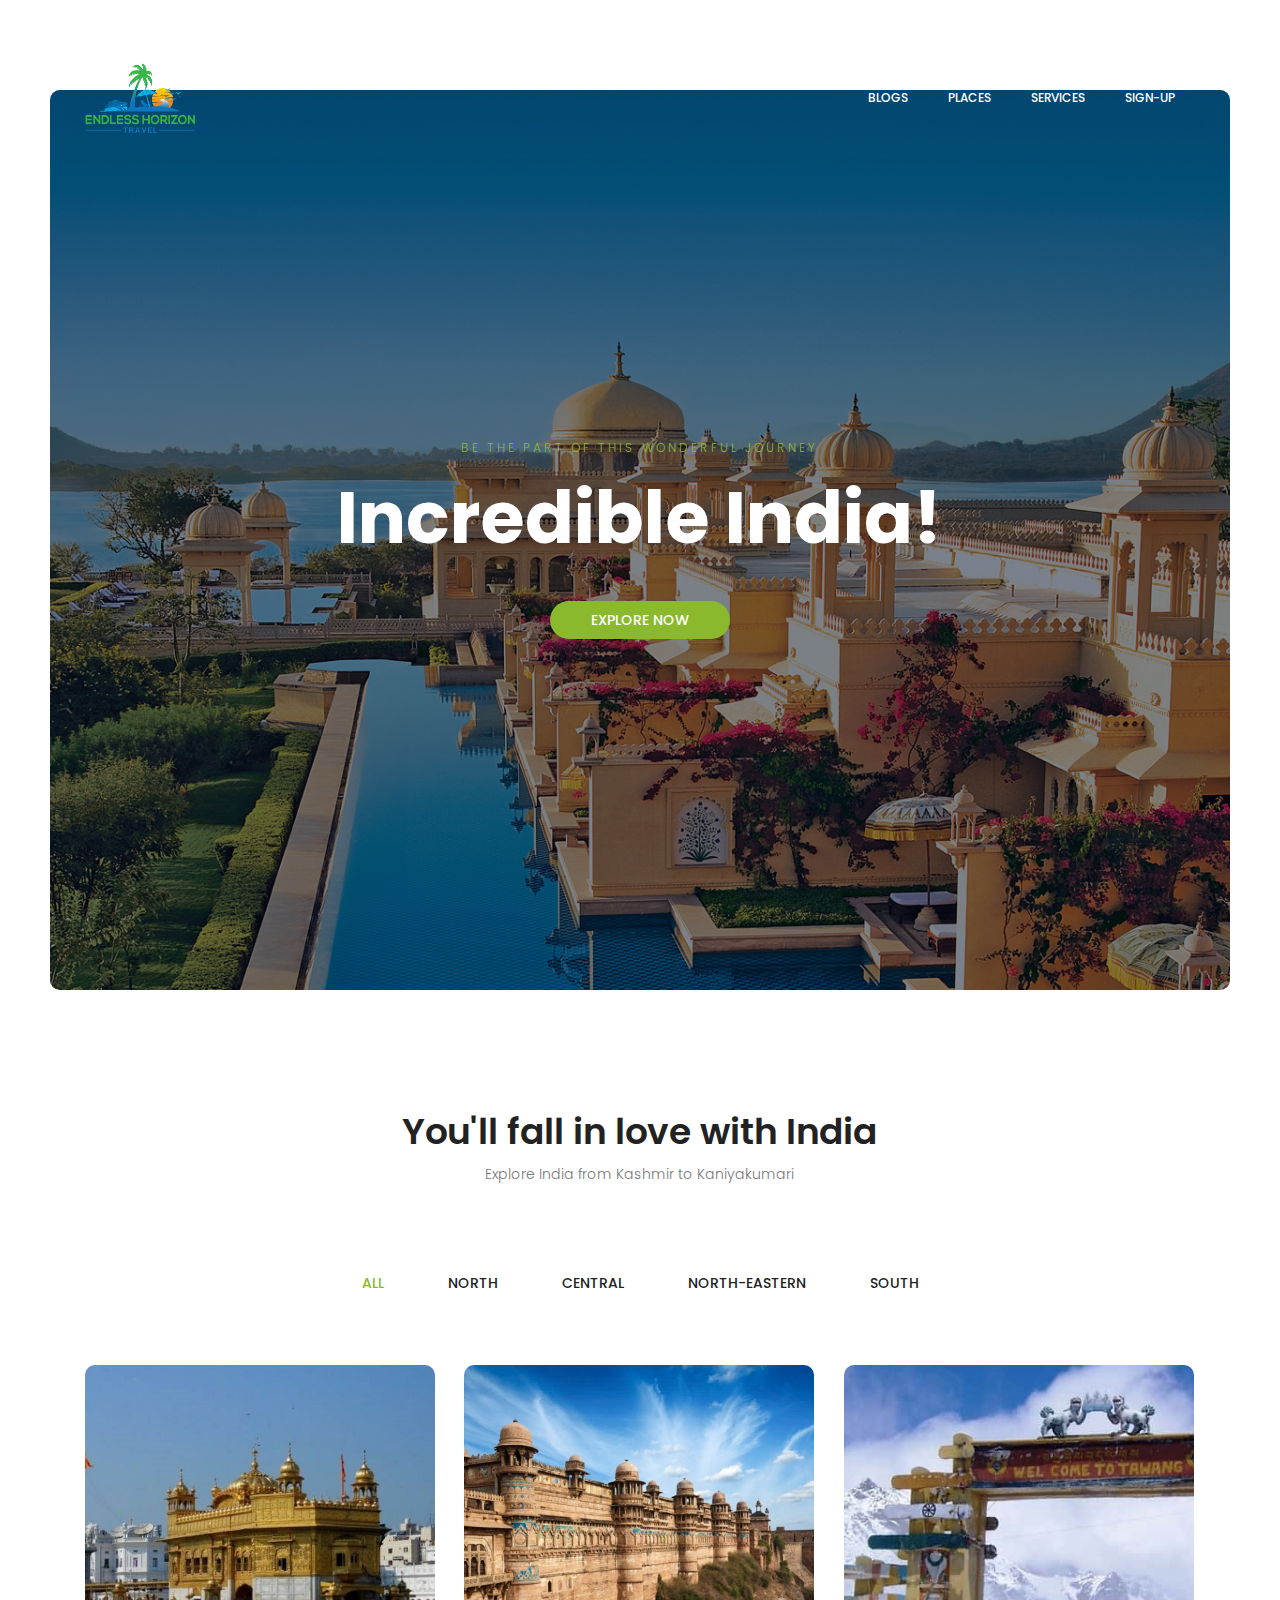
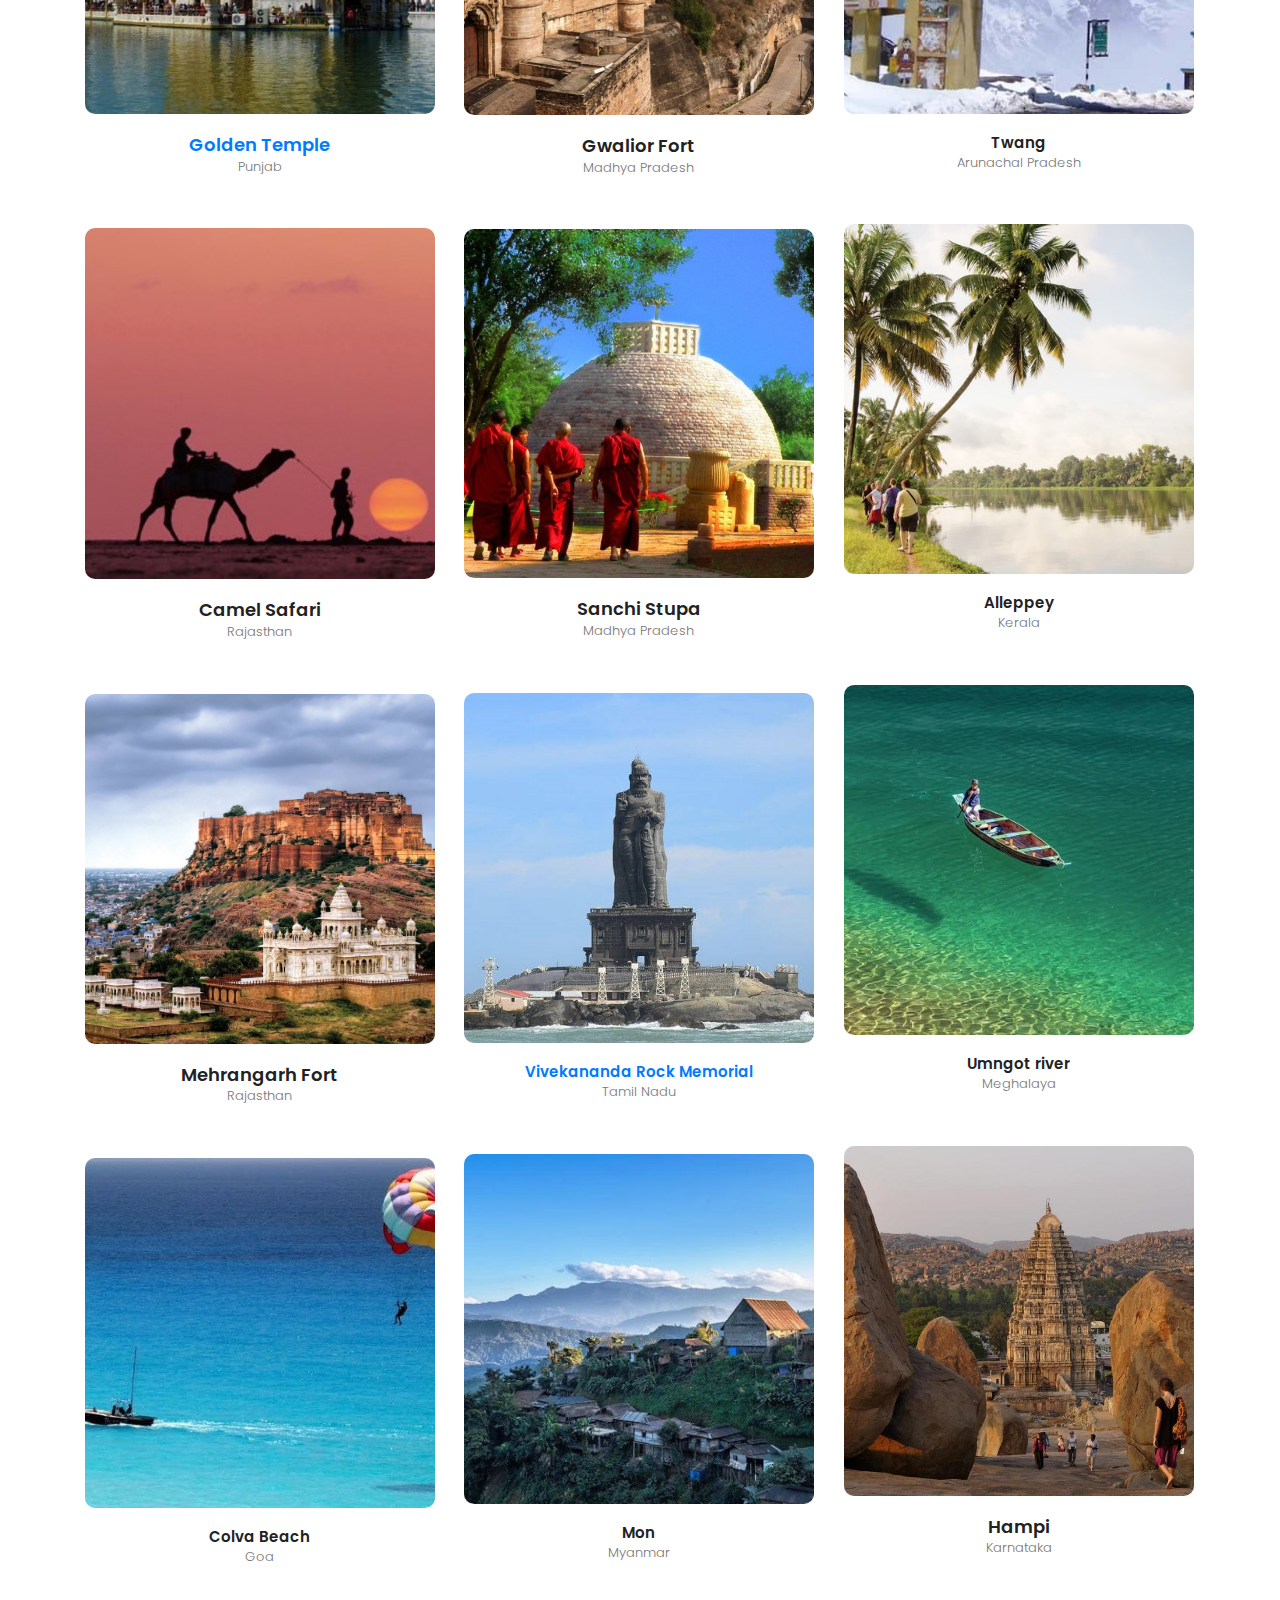
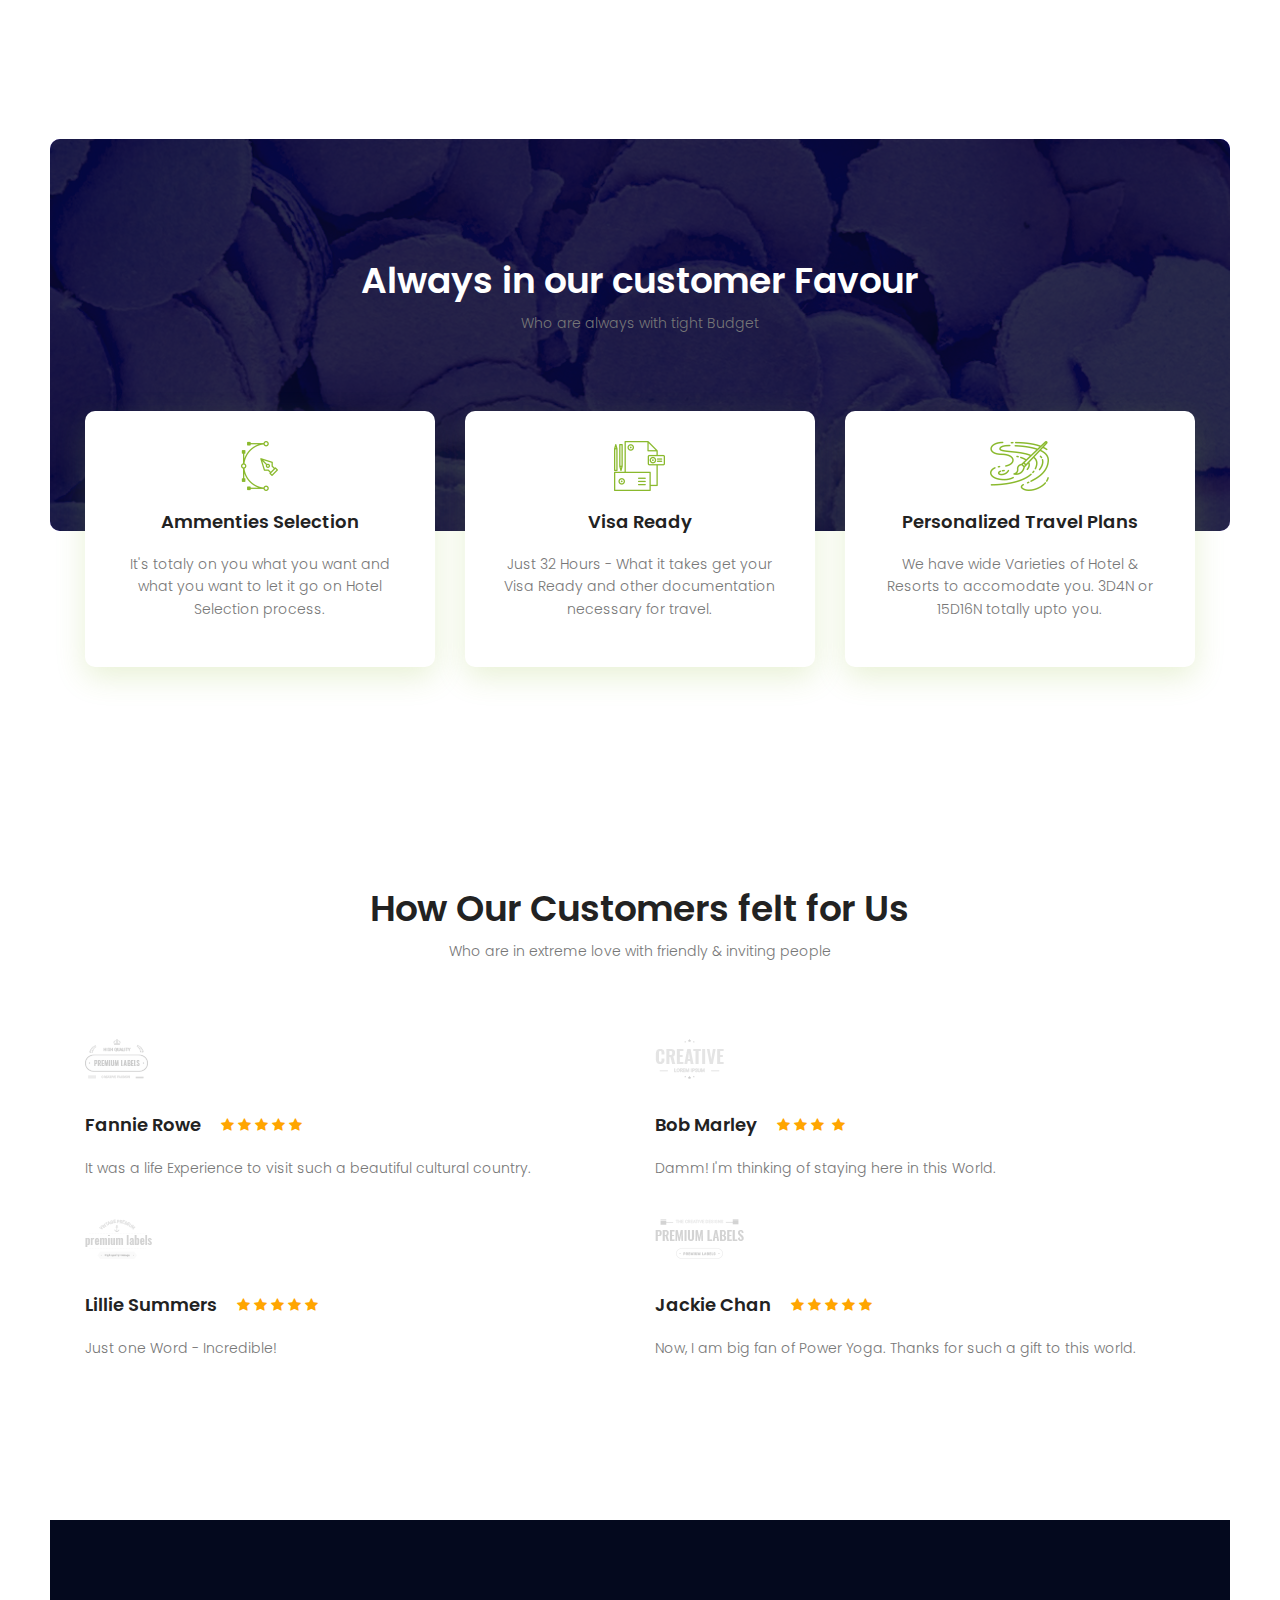
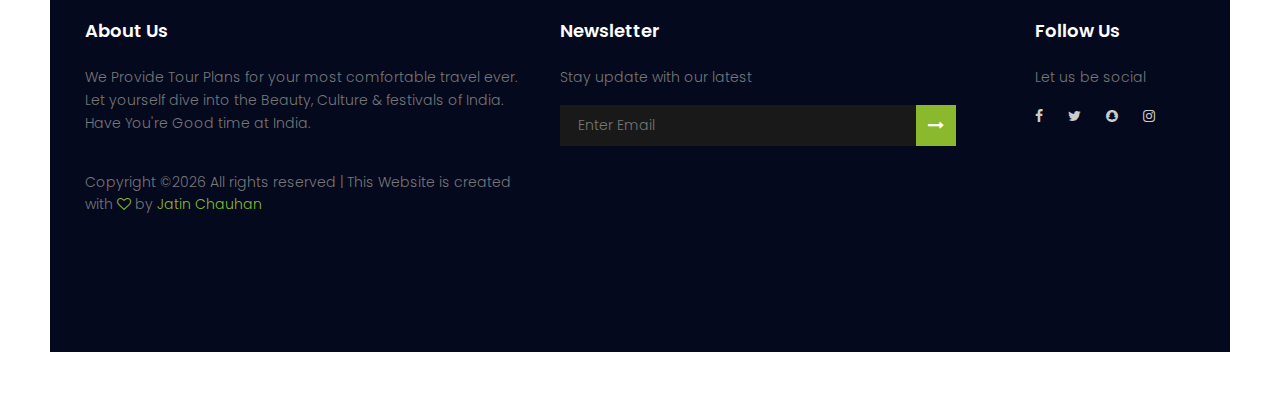
<file: index.html>
<!DOCTYPE html>
	<html lang="zxx" class="no-js">
	<head>

		<meta name="viewport" content="width=device-width, initial-scale=1, shrink-to-fit=no">

		<link rel="shortcut icon" href="img/fav.png">

		<meta name="author" content="">

		<meta name="description" content="">

		<meta name="keywords" content="">

		<meta charset="UTF-8">

		<title>Tour India</title>
        <link rel="icon" href="./img/j.jpg" type="image/jpg">
		<link href="https://fonts.googleapis.com/css?family=Poppins:100,200,400,300,500,600,700" rel="stylesheet"> 
			
			<link rel="stylesheet" href="css/linearicons.css">
			<link rel="stylesheet" href="css/font-awesome.min.css">
			<link rel="stylesheet" href="css/bootstrap.css">
			<link rel="stylesheet" href="css/magnific-popup.css">
			<link rel="stylesheet" href="css/nice-select.css">					
			<link rel="stylesheet" href="css/animate.min.css">
			<link rel="stylesheet" href="css/owl.carousel.css">
			<link rel="stylesheet" href="css/main.css">
		</head>
		<body>
			<div class="protfolio-wrap">


			<header class="default-header">
				<nav class="navbar navbar-expand-lg  navbar-light">
					<div class="container">
						  <a class="navbar-brand" href="index.html">
						  	<img src="./kindpng_3445732.png" alt="" width="110px" height="70px">
						  </a>
						  <button class="navbar-toggler" type="button" data-toggle="collapse" data-target="#navbarSupportedContent" aria-controls="navbarSupportedContent" aria-expanded="false" aria-label="Toggle navigation">
						    <span class="text-white lnr lnr-menu"></span>
						  </button>

						  <div class="collapse navbar-collapse justify-content-end align-items-center" id="navbarSupportedContent">
						    <ul class="navbar-nav">
								<li><a href="./Pages-inside/blog.html">Blogs</a></li>
								<li><a href="#portfolio">Places</a></li>
								<li><a href="#service">Services</a></li>
							
								<li><a href="./signup.html">Sign-Up</a></li>
						    </ul>
						  </div>						
					</div>
				</nav>
			</header>
		
				<section class="banner-area relative" id="home">	
					<div class="overlay overlay-bg"></div>
					<div class="container">
						<div class="row fullscreen d-flex align-items-center justify-content-center">
							<div class="banner-content col-lg-10">
								<h5 class="text-uppercase">Be the part of this Wonderful Journey</h5>
								<h1>
									Incredible India!				
								</h1>
								<a href="#" class="primary-btn text-uppercase">Explore Now</a>
							</div>											
						</div>
					</div>
				</section>
	
				<section class="portfolio-area section-gap" id="portfolio">
				  <div class="container">
						<div class="row d-flex justify-content-center">
							<div class="menu-content col-lg-10">
								<div class="title text-center">
									<h1 class="mb-10">You'll fall in love with India</h1>
									<p>Explore India from Kashmir to Kaniyakumari</p>
								</div>
							</div>
						</div>
				    
				    <div class="filters">
				      <ul>
				        <li class="active" data-filter="*">All</li>
				        <li data-filter=".corporate">North</li>
				        <li data-filter=".personal">Central</li>
				        <li data-filter=".agency">North-Eastern</li>
				        <li data-filter=".portal">South</li>
				      </ul>
				    </div>
				    
				    <div class="filters-content">
				      <div class="row grid">
				        <div class="single-portfolio col-sm-4 all corporate">
				          <div class="item">
				            <img src="img/p1.jpg" alt="Work 1">
				            <div class="p-inner">
				              <h4><a href="./Pages-inside/GoldenTemple-Info.html">Golden Temple</a></h4>
				              <div class="cat">Punjab</div>
				            </div>
				          </div>
				        </div>
				        <div class="single-portfolio col-sm-4 all personal">
				          <div class="item">
				            <img src="img/p2.jpg" alt="Work 1">
				            <div class="p-inner">
				              <h4>Gwalior Fort</h4>
				              <div class="cat">Madhya Pradesh</div>
				            </div>
				          </div>
				        </div>
				        <div class="single-portfolio col-sm-4 all agency">
				          <div class="item">
				            <img src="img/p9.jpg" alt="Work 1">
				            <div class="p-inner">
				              <h5>Twang</h5>
				              <div class="cat">Arunachal Pradesh</div>
				            </div>
				          </div>
				        </div>
				        <div class="single-portfolio col-sm-4 all portal">
				          <div class="item">
				            <img src="img/p12.jpg" alt="Work 1">
				            <div class="p-inner">
				              <h5>Alleppey</h5>
				              <div class="cat">Kerala</div>
				            </div>
				          </div>
				        </div>

				        <div class="single-portfolio col-sm-4 all corporate">
				          <div class="item">
				            <img src="img/p5.jpg" alt="Work 1">
				            <div class="p-inner">
				              <h4>Camel Safari</h4>
				              <div class="cat">Rajasthan</div>
				            </div>
				          </div>
				        </div>
				        <div class="single-portfolio col-sm-4 all personal">
				          <div class="item">
				            <img src="img/p6.jpg" alt="Work 1">
				            <div class="p-inner">
				              <h4>Sanchi Stupa</h4>
				              <div class="cat">Madhya Pradesh</div>
				            </div>
				          </div>
				        </div>
				        <div class="single-portfolio col-sm-4 all agency">
				          <div class="item">
				            <img src="img/p7.jpg" alt="Work 1">
				            <div class="p-inner">
				              <h5>Umngot river</h5>
				              <div class="cat">Meghalaya</div>
				            </div>
				          </div>
				        </div>
				        <div class="single-portfolio col-sm-4 all portal">
				          <div class="item">
				            <img src="img/p10.jpg" alt="Work 1">
				            <div class="p-inner">
				              <h5><a href="./Pages-inside/kk.html">Vivekananda Rock Memorial</a></h5>
				              <div class="cat">Tamil Nadu</div>
				            </div>
				          </div>
				        </div>		
				        <div class="single-portfolio col-sm-4 all corporate">
				          <div class="item">
				            <img src="img/p4.jpg" alt="Work 1">
				            <div class="p-inner">
				              <h4>Mehrangarh Fort</h4>
				              <div class="cat">Rajasthan</div>
				            </div>
				          </div>
				        </div>
				        <div class="single-portfolio col-sm-4 all personal">
				          <div class="item">
				            <img src="img/p3.jpg" alt="Work 1">
				            <div class="p-inner">
				              <h4>Hampi</h4>
				              <div class="cat">Karnataka</div>
				            </div>
				          </div>
				        </div>
				        <div class="single-portfolio col-sm-4 all agency">
				          <div class="item">
				            <img src="img/p8.jpg" alt="Work 1">
				            <div class="p-inner">
				              <h5>Mon</h5>
				              <div class="cat">Myanmar</div>
				            </div>
				          </div>
				        </div>
				        <div class="single-portfolio col-sm-4 all portal">
				          <div class="item">
				            <img src="img/p11.jpg" alt="Work 1">
				            <div class="p-inner">
				              <h5>Colva Beach</h5>
				              <div class="cat">Goa</div>
				            </div>
				          </div>
				        </div>					        		        
				        
				      </div>
				    </div>
				    
				  </div>
				</section>
				
				<section class="service-area section-gap relative" id="service">
					<div class="overlay overlay-bg"></div>	
					<div class="container">
						<div class="row d-flex justify-content-center">
							<div class="menu-content pb-60 col-lg-10">
								<div class="title text-center">
									<h1 class="mb-10 text-white">Always in our customer Favour</h1>
									<p>Who are always with tight Budget</p>
								</div>
							</div>
						</div>	
					</div>	
				</section>
			
				<section class="services-area pb-100" >
					<div class="container">
						<div class="row">
							<div class="col-lg-4">
								<div class="single-service">
									<img class="img-fluid" src="img/s1.png" alt="">
									<h4>Ammenties Selection</h4>
									<p>
										It's totaly on you what you want and what you want to let it go on Hotel Selection process.
									</p>
								</div>
							</div>
							<div class="col-lg-4">
								<div class="single-service">
									<img class="img-fluid" src="img/s2.png" alt="">
									<h4>Visa Ready</h4>
									<p>
										Just 32 Hours - What it takes get your Visa Ready and other documentation necessary for travel.
									</p>
								</div>
							</div>
							<div class="col-lg-4">
								<div class="single-service">
									<img class="img-fluid" src="img/s3.png" alt="">
									<h4>Personalized Travel Plans</h4>
									<p>
										We have wide Varieties of Hotel &amp; Resorts to accomodate you. 3D4N or 15D16N totally upto you.
									</p>
								</div>
							</div>														
						</div>
					</div>	
				</section>
				
				<section class="review-area section-gap" id="testimonial">
					<div class="container">
						<div class="row d-flex justify-content-center">
							<div class="menu-content pb-60 col-lg-10">
								<div class="title text-center">
									<h1 class="mb-10">How Our Customers felt for Us</h1>
									<p>Who are in extreme love with friendly &amp; inviting people</p>
								</div>
							</div>
						</div>							
						<div class="row">
							<div class="col-lg-6">
								<div class="single-review">
									<img src="img/c1.png" alt="">
									<div class="title d-flex flex-row">
										<a href="#"><h4>Fannie Rowe</h4></a>									
										<div class="star">
											<span class="fa fa-star checked"></span>
											<span class="fa fa-star checked"></span>
											<span class="fa fa-star checked"></span>
											<span class="fa fa-star checked"></span>
											<span class="fa fa-star checked"></span>
										</div>
									</div>
									<p>
										It was a life Experience to visit such a beautiful cultural country.
									</p>
								</div>	
								<div class="single-review">
									<img src="img/c3.png" alt="">
									<div class="title d-flex flex-row">
										<a href="#"><h4>Lillie Summers</h4></a>									
										<div class="star">
											<span class="fa fa-star checked"></span>
											<span class="fa fa-star checked"></span>
											<span class="fa fa-star checked"></span>
											<span class="fa fa-star checked"></span>
											<span class="fa fa-star checked"></span>
										</div>
									</div>
									<p>
										Just one Word - Incredible!
									</p>
								</div>															
							</div>
							<div class="col-lg-6">
								<div class="single-review">
									<img src="img/c2.png" alt="">
									<div class="title d-flex flex-row">
										<a href="#"><h4>Bob Marley</h4></a>									
										<div class="star">
											<span class="fa fa-star checked"></span>
											<span class="fa fa-star checked"></span>
											<span class="fa fa-star checked"></span>
											<span class="fa fa-starchecked"></span>
											<span class="fa fa-star checked"></span>
										</div>
									</div>
									<p>
										Damm! I'm thinking of staying here in this World.
									</p>
								</div>	
								<div class="single-review">
									<img src="img/c4.png" alt="">
									<div class="title d-flex flex-row">
										<a href="#"><h4>Jackie Chan</h4></a>									
										<div class="star">
											<span class="fa fa-star checked"></span>
											<span class="fa fa-star checked"></span>
											<span class="fa fa-star checked"></span>
											<span class="fa fa-star checked"></span>
											<span class="fa fa-star checked"></span>
										</div>
									</div>
									<p>
										Now, I am big fan of Power Yoga. Thanks for such a gift to this world.
									</p>
								</div>															
							</div>							
						</div>
                    </div>	
				</section>
				
				<footer class="footer-area section-gap">
					<div class="container">
						<div class="row">
							<div class="col-lg-5 col-md-6 col-sm-6">
								<div class="single-footer-widget">
									<h6>About Us</h6>
									<p>
										We Provide Tour Plans for your most comfortable travel ever. Let yourself dive into the Beauty, Culture &amp; festivals of India. Have You're Good time at India.
									</p>
									<p class="footer-text">
Copyright &copy;<script>document.write(new Date().getFullYear());</script> All rights reserved | This Website is created with <i class="fa fa-heart-o" aria-hidden="true"></i> by <a href="https://github.com/mrjatinchauhan" target="_blank">Jatin Chauhan</a>
								</p>	
								</div>
							</div>
							<div class="col-lg-5  col-md-6 col-sm-6">
								<div class="single-footer-widget">
									<h6>Newsletter</h6>
									<p>Stay update with our latest</p>
									<div class="" id="mc_embed_signup">
							         <form target="_blank"  action="" method="get" class="form-inline">
											<input class="form-control" name="EMAIL" placeholder="Enter Email" onfocus="this.placeholder = ''" onblur="this.placeholder = 'Enter Your Email Here '" required="" type="email">
				                            	<button class="click-btn btn btn-default"><i class="fa fa-long-arrow-right" aria-hidden="true"></i></button>
				                           
											<div class="info"></div>
										</form>
									</div>
								</div>
							</div>						
							<div class="col-lg-2 col-md-6 col-sm-6 social-widget">
								<div class="single-footer-widget">
									<h6>Follow Us</h6>
									<p>Let us be social</p>
									<div class="footer-social d-flex align-items-center">
										<a href="#"><i class="fa fa-facebook"></i></a>
										<a href="#"><i class="fa fa-twitter"></i></a>
										<a href="#"><i class="fa fa-snapchat"></i></a>
										<a href="#"><i class="fa fa-instagram"></i></a>
									</div>
								</div>
							</div>							
						</div>
					</div>
				</footer>	
							
			</div>
			<script src="js/vendor/jquery-2.2.4.min.js"></script>
			<script src="https://cdnjs.cloudflare.com/ajax/libs/popper.js/1.12.9/umd/popper.min.js" integrity="sha384-ApNbgh9B+Y1QKtv3Rn7W3mgPxhU9K/ScQsAP7hUibX39j7fakFPskvXusvfa0b4Q" crossorigin="anonymous"></script>
			<script src="js/vendor/bootstrap.min.js"></script>			
  			<script src="js/easing.min.js"></script>			
			<script src="js/jquery.ajaxchimp.min.js"></script>
			<script src="js/jquery.magnific-popup.min.js"></script>	
			<script src="js/owl.carousel.min.js"></script>			
			<script src="js/jquery.sticky.js"></script>			
			<script src="js/jquery.nice-select.min.js"></script>			
			<script src="js/parallax.min.js"></script>	
			<script src="js/mail-script.js"></script>
			<script src="js/isotope.pkgd.min.js"></script>	
			<script src="js/main.js"></script>	
		</body>
	</html>
</file>
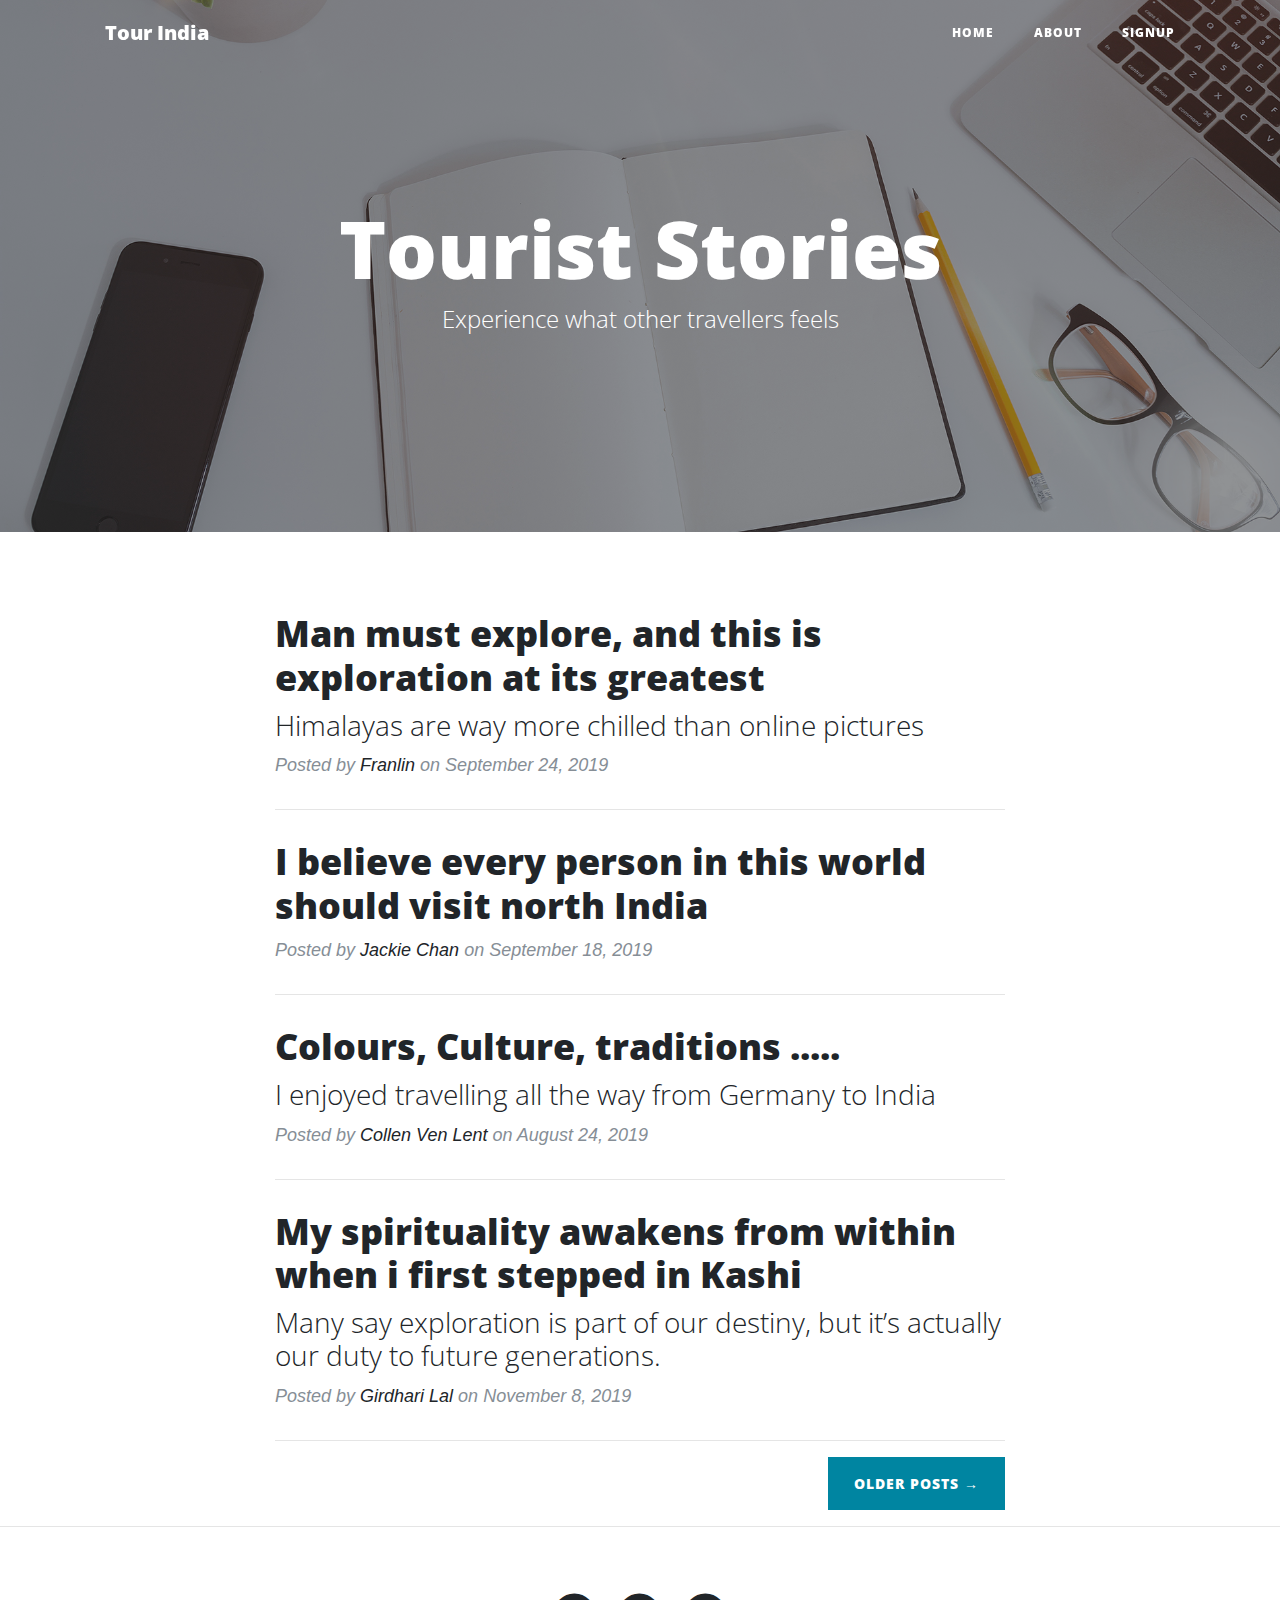
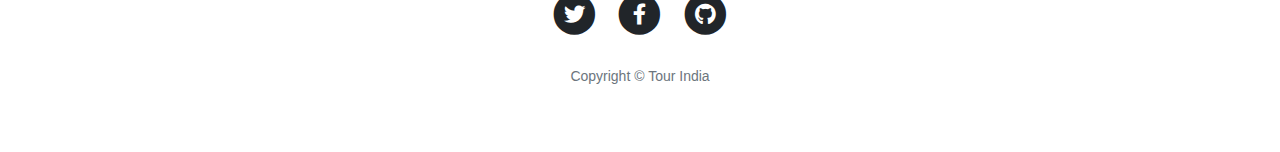
<file: Pages-inside/blog.html>
<!DOCTYPE html>
<html lang="en">

<head>

  <meta charset="utf-8">
  <meta name="viewport" content="width=device-width, initial-scale=1, shrink-to-fit=no">
  <meta name="description" content="">
  <meta name="author" content="">

  <title>Tour India</title>

  <!-- Bootstrap core CSS -->
  <link href="vendor/bootstrap/css/bootstrap.min.css" rel="stylesheet">

  <!-- Custom fonts for this template -->
  <link href="vendor/fontawesome-free/css/all.min.css" rel="stylesheet" type="text/css">
  <link href='https://fonts.googleapis.com/css?family=Lora:400,700,400italic,700italic' rel='stylesheet' type='text/css'>
  <link href='https://fonts.googleapis.com/css?family=Open+Sans:300italic,400italic,600italic,700italic,800italic,400,300,600,700,800' rel='stylesheet' type='text/css'>

  <!-- Custom styles for this template -->
  <link href="css/clean-blog.min.css" rel="stylesheet">

</head>

<body>

  <!-- Navigation -->
  <nav class="navbar navbar-expand-lg navbar-light fixed-top" id="mainNav">
    <div class="container">
      <a class="navbar-brand" href="index.html">Tour India</a>
      <button class="navbar-toggler navbar-toggler-right" type="button" data-toggle="collapse" data-target="#navbarResponsive" aria-controls="navbarResponsive" aria-expanded="false" aria-label="Toggle navigation">
        Menu
        <i class="fas fa-bars"></i>
      </button>
      <div class="collapse navbar-collapse" id="navbarResponsive">
        <ul class="navbar-nav ml-auto">
          <li class="nav-item">
            <a class="nav-link" href="C:\Users\Asus\voyagur\index.html">Home</a>
          </li>
          <li class="nav-item">
            <a class="nav-link" href="About.html">About</a>
          </li>
            <li class="nav-item">
            <a class="nav-link" href="SignUp.html">SignUp</a>
          </li>
        </ul>
      </div>
    </div>
  </nav>

  <header class="masthead" style="background-image: url('img/home-bg.jpg')">
    <div class="overlay"></div>
    <div class="container">
      <div class="row">
        <div class="col-lg-8 col-md-10 mx-auto">
          <div class="site-heading">
            <h1>Tourist Stories</h1>
            <span class="subheading">Experience what other travellers feels</span>
          </div>
        </div>
      </div>
    </div>
  </header>


  <div class="container">
    <div class="row">
      <div class="col-lg-8 col-md-10 mx-auto">
        <div class="post-preview">
          <a href="#">
            <h2 class="post-title">
              Man must explore, and this is exploration at its greatest
            </h2>
            <h3 class="post-subtitle">
              Himalayas are way more chilled than online pictures
            </h3>
          </a>
          <p class="post-meta">Posted by
            <a href="#">Franlin</a>
            on September 24, 2019</p>
        </div>
        <hr>
        <div class="post-preview">
          <a href="#">
            <h2 class="post-title">
              I believe every person in this world should visit north India
            </h2>
          </a>
          <p class="post-meta">Posted by
            <a href="#">Jackie Chan</a>
            on September 18, 2019</p>
        </div>
        <hr>
        <div class="post-preview">
          <a href="#">
            <h2 class="post-title">
              Colours, Culture, traditions .....
            </h2>
            <h3 class="post-subtitle">
              I enjoyed travelling all the way from Germany to India
            </h3>
          </a>
          <p class="post-meta">Posted by
            <a href="#">Collen Ven Lent</a>
            on August 24, 2019</p>
        </div>
        <hr>
        <div class="post-preview">
          <a href="#">
            <h2 class="post-title">
              My spirituality awakens from within when i first stepped in Kashi
            </h2>
            <h3 class="post-subtitle">
              Many say exploration is part of our destiny, but it’s actually our duty to future generations.
            </h3>
          </a>
          <p class="post-meta">Posted by
            <a href="#">Girdhari Lal</a>
            on November 8, 2019</p>
        </div>
        <hr>
        <div class="clearfix">
          <a class="btn btn-primary float-right" href="#">Older Posts &rarr;</a>
        </div>
      </div>
    </div>
  </div>

  <hr>

  <footer>
    <div class="container">
      <div class="row">
        <div class="col-lg-8 col-md-10 mx-auto">
          <ul class="list-inline text-center">
            <li class="list-inline-item">
              <a href="#">
                <span class="fa-stack fa-lg">
                  <i class="fas fa-circle fa-stack-2x"></i>
                  <i class="fab fa-twitter fa-stack-1x fa-inverse"></i>
                </span>
              </a>
            </li>
            <li class="list-inline-item">
              <a href="#">
                <span class="fa-stack fa-lg">
                  <i class="fas fa-circle fa-stack-2x"></i>
                  <i class="fab fa-facebook-f fa-stack-1x fa-inverse"></i>
                </span>
              </a>
            </li>
            <li class="list-inline-item">
              <a href="#">
                <span class="fa-stack fa-lg">
                  <i class="fas fa-circle fa-stack-2x"></i>
                  <i class="fab fa-github fa-stack-1x fa-inverse"></i>
                </span>
              </a>
            </li>
          </ul>
          <p class="copyright text-muted">Copyright &copy; Tour India</p>
        </div>
      </div>
    </div>
  </footer>


  <script src="vendor/jquery/jquery.min.js"></script>
  <script src="vendor/bootstrap/js/bootstrap.bundle.min.js"></script>

 
  <script src="js/clean-blog.min.js"></script>

</body>

</html>
</file>
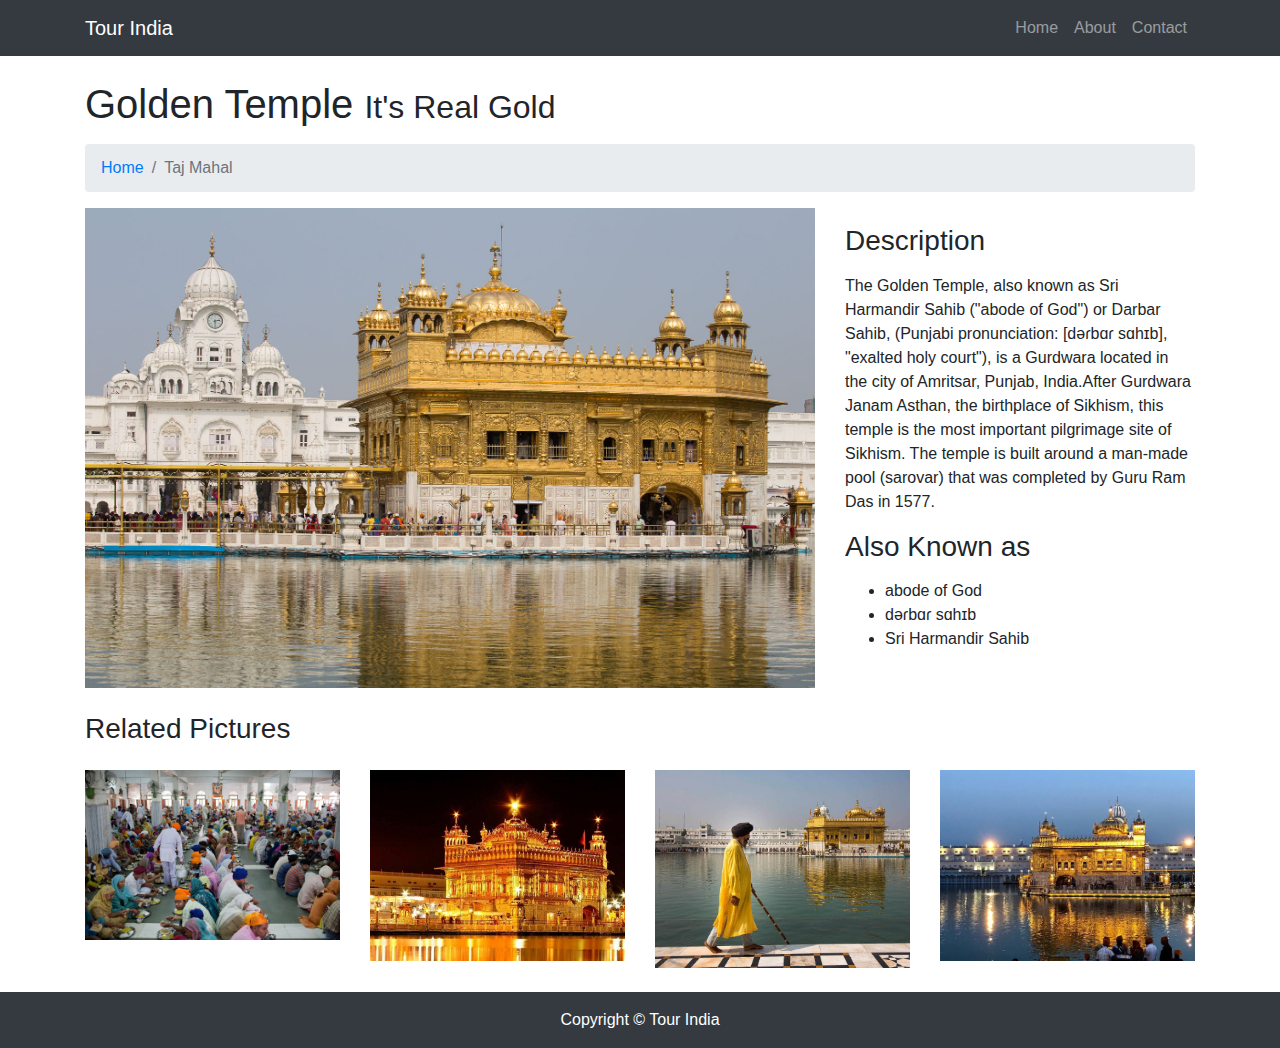
<file: Pages-inside/GoldenTemple-Info.html>
<!DOCTYPE html>
<html lang="en">

<head>

  <meta charset="utf-8">
  <meta name="viewport" content="width=device-width, initial-scale=1, shrink-to-fit=no">
  <meta name="description" content="">
  <meta name="author" content="">

  <title>Tour India</title>

  <!-- Bootstrap core CSS -->
  <link href="vendor/bootstrap/css/bootstrap.min.css" rel="stylesheet">

  <!-- Custom styles for this template -->
  <link href="css/goldentemple.css" rel="stylesheet">

</head>

<body>

  <!-- Navigation -->
  <nav class="navbar fixed-top navbar-expand-lg navbar-dark bg-dark fixed-top">
    <div class="container">
      <a class="navbar-brand" href="index.html">Tour India</a>
      <button class="navbar-toggler navbar-toggler-right" type="button" data-toggle="collapse" data-target="#navbarResponsive" aria-controls="navbarResponsive" aria-expanded="false" aria-label="Toggle navigation">
        <span class="navbar-toggler-icon"></span>
      </button>
      <div class="collapse navbar-collapse" id="navbarResponsive">
        <ul class="navbar-nav ml-auto">
          <li class="nav-item">
            <a class="nav-link" href="about.html">Home</a>
          </li>
          <li class="nav-item">
            <a class="nav-link" href="about.html">About</a>
          </li>
          <li class="nav-item">
            <a class="nav-link" href="contact.html">Contact</a>
          </li>
        </ul>
      </div>
    </div>
  </nav>

  <!-- Page Content -->
  <div class="container">

    <!-- Page Heading/Breadcrumbs -->
    <h1 class="mt-4 mb-3">Golden Temple
      <small>It's Real Gold</small>
    </h1>

    <ol class="breadcrumb">
      <li class="breadcrumb-item">
        <a href="index.html">Home</a>
      </li>
      <li class="breadcrumb-item active">Taj Mahal</li>
    </ol>

    <!-- Portfolio Item Row -->
    <div class="row">

      <div class="col-md-8">
        <img class="img-fluid" src="./img/Harmandir-Sahib-Amritsar-India-Punjab.jpg" alt="">
      </div>

      <div class="col-md-4">
        <h3 class="my-3">Description</h3>
        <p>The Golden Temple, also known as Sri Harmandir Sahib ("abode of God") or Darbar Sahib, (Punjabi pronunciation: [dəɾbɑɾ sɑhɪb], "exalted holy court"), is a Gurdwara located in the city of Amritsar, Punjab, India.After Gurdwara Janam Asthan, the birthplace of Sikhism, this temple is the most important pilgrimage site of Sikhism.

The temple is built around a man-made pool (sarovar) that was completed by Guru Ram Das in 1577. </p>
        <h3 class="my-3">Also Known as</h3>
        <ul>
          <li>abode of God</li>
          <li>dəɾbɑɾ sɑhɪb</li>
          <li>Sri Harmandir Sahib</li>
        </ul>
      </div>

    </div>
    <!-- /.row -->

    <!-- Related Projects Row -->
    <h3 class="my-4">Related Pictures</h3>

    <div class="row">

      <div class="col-md-3 col-sm-6 mb-4">
        <a href="#">
          <img class="img-fluid" src="./img/The-Golden-Temple-India8.jpg" alt="">
        </a>
      </div>

      <div class="col-md-3 col-sm-6 mb-4">
        <a href="#">
          <img class="img-fluid" src="./img/597529822Amritsar_Main.jpg" alt="">
        </a>
      </div>

      <div class="col-md-3 col-sm-6 mb-4">
        <a href="#">
          <img class="img-fluid" src="./img/imb-photos-warrior-medium.jpg" alt="">
        </a>
      </div>

      <div class="col-md-3 col-sm-6 mb-4">
        <a href="#">
          <img class="img-fluid" src="./img/photo1.jpg" alt="">
        </a>
      </div>

    </div>
    <!-- /.row -->

  </div>
  <!-- /.container -->

  <!-- Footer -->
  <footer class="py-3 bg-dark">
    <div class="container">
      <p class="m-0 text-center text-white">Copyright &copy; Tour India</p>
    </div>
    <!-- /.container -->
  </footer>

  <!-- Bootstrap core JavaScript -->
  <script src="vendor/jquery/jquery.min.js"></script>
  <script src="vendor/bootstrap/js/bootstrap.bundle.min.js"></script>

</body>

</html>
</file>
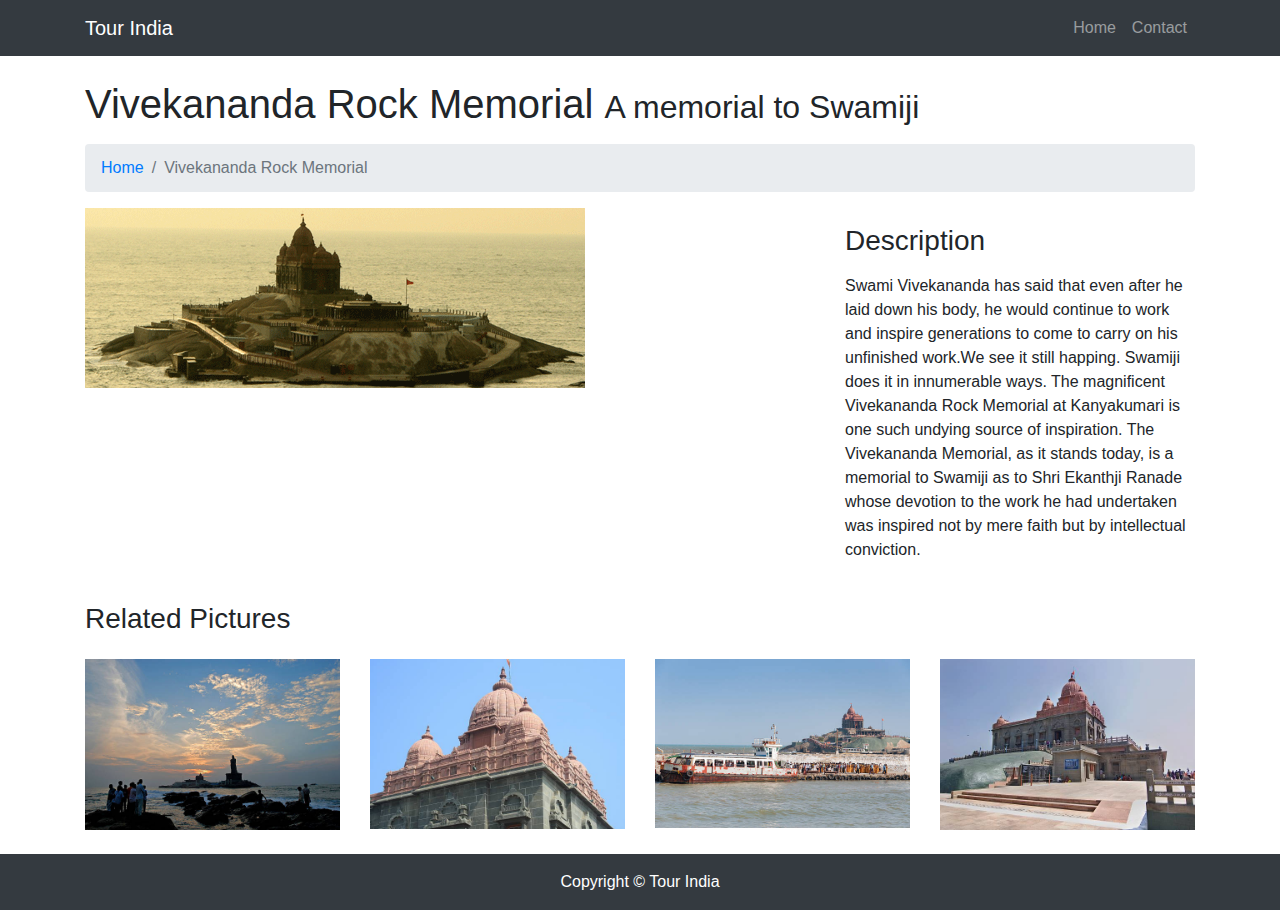
<file: Pages-inside/kk.html>
<!DOCTYPE html>
<html lang="en">

<head>

  <meta charset="utf-8">
  <meta name="viewport" content="width=device-width, initial-scale=1, shrink-to-fit=no">
  <meta name="description" content="">
  <meta name="author" content="">

  <title>Tour India</title>

  <link href="vendor/bootstrap/css/bootstrap.min.css" rel="stylesheet">


  <link href="css/goldentemple.css" rel="stylesheet">

</head>

<body>

  <nav class="navbar fixed-top navbar-expand-lg navbar-dark bg-dark fixed-top">
    <div class="container">
      <a class="navbar-brand" href="index.html">Tour India</a>
      <button class="navbar-toggler navbar-toggler-right" type="button" data-toggle="collapse" data-target="#navbarResponsive" aria-controls="navbarResponsive" aria-expanded="false" aria-label="Toggle navigation">
        <span class="navbar-toggler-icon"></span>
      </button>
      <div class="collapse navbar-collapse" id="navbarResponsive">
        <ul class="navbar-nav ml-auto">
          <li class="nav-item">
            <a class="nav-link" href="about.html">Home</a>
          </li>
        
          <li class="nav-item">
            <a class="nav-link" href="contact.html">Contact</a>
          </li>
        </ul>
      </div>
    </div>
  </nav>

  <div class="container">


    <h1 class="mt-4 mb-3">Vivekananda Rock Memorial
      <small>A memorial to Swamiji</small>
    </h1>

    <ol class="breadcrumb">
      <li class="breadcrumb-item">
        <a href="index.html">Home</a>
      </li>
      <li class="breadcrumb-item active">Vivekananda Rock Memorial</li>
    </ol>


    <div class="row">

      <div class="col-md-8">
        <img class="img-fluid" src="./img/Vivekananda-Rock-Memorial.gif" alt="">
      </div>

      <div class="col-md-4">
        <h3 class="my-3">Description</h3>
        <p>Swami Vivekananda has said that even after he laid down his body, he would continue to work and inspire generations to come to carry on his unfinished work.We see it still happing. Swamiji does it in innumerable ways. The magnificent Vivekananda Rock Memorial at Kanyakumari is one such undying source of inspiration.

            The Vivekananda Memorial, as it stands today, is a memorial to Swamiji as to Shri Ekanthji Ranade whose devotion to the work he had undertaken was inspired not by mere faith but by intellectual conviction. </p>
        
      </div>

    </div>

    <h3 class="my-4">Related Pictures</h3>

    <div class="row">

      <div class="col-md-3 col-sm-6 mb-4">
        <a href="#">
          <img class="img-fluid" src="./img/gettyimages-170980175-612x612.jpg" alt="">
        </a>
      </div>

      <div class="col-md-3 col-sm-6 mb-4">
        <a href="#">
          <img class="img-fluid" src="./img/gettyimages-461193689-612x612.jpg" alt="">
        </a>
      </div>

      <div class="col-md-3 col-sm-6 mb-4">
        <a href="#">
          <img class="img-fluid" src="./img/gettyimages-592313344-612x612.jpg" alt="">
        </a>
      </div>

      <div class="col-md-3 col-sm-6 mb-4">
        <a href="#">
          <img class="img-fluid" src="./img/gettyimages-636168470-612x612.jpg" alt="">
        </a>
      </div>

    </div>
  

  </div>
 
  <footer class="py-3 bg-dark">
    <div class="container">
      <p class="m-0 text-center text-white">Copyright &copy; Tour India</p>
    </div>

  </footer>

  <script src="vendor/jquery/jquery.min.js"></script>
  <script src="vendor/bootstrap/js/bootstrap.bundle.min.js"></script>

</body>

</html>
</file>
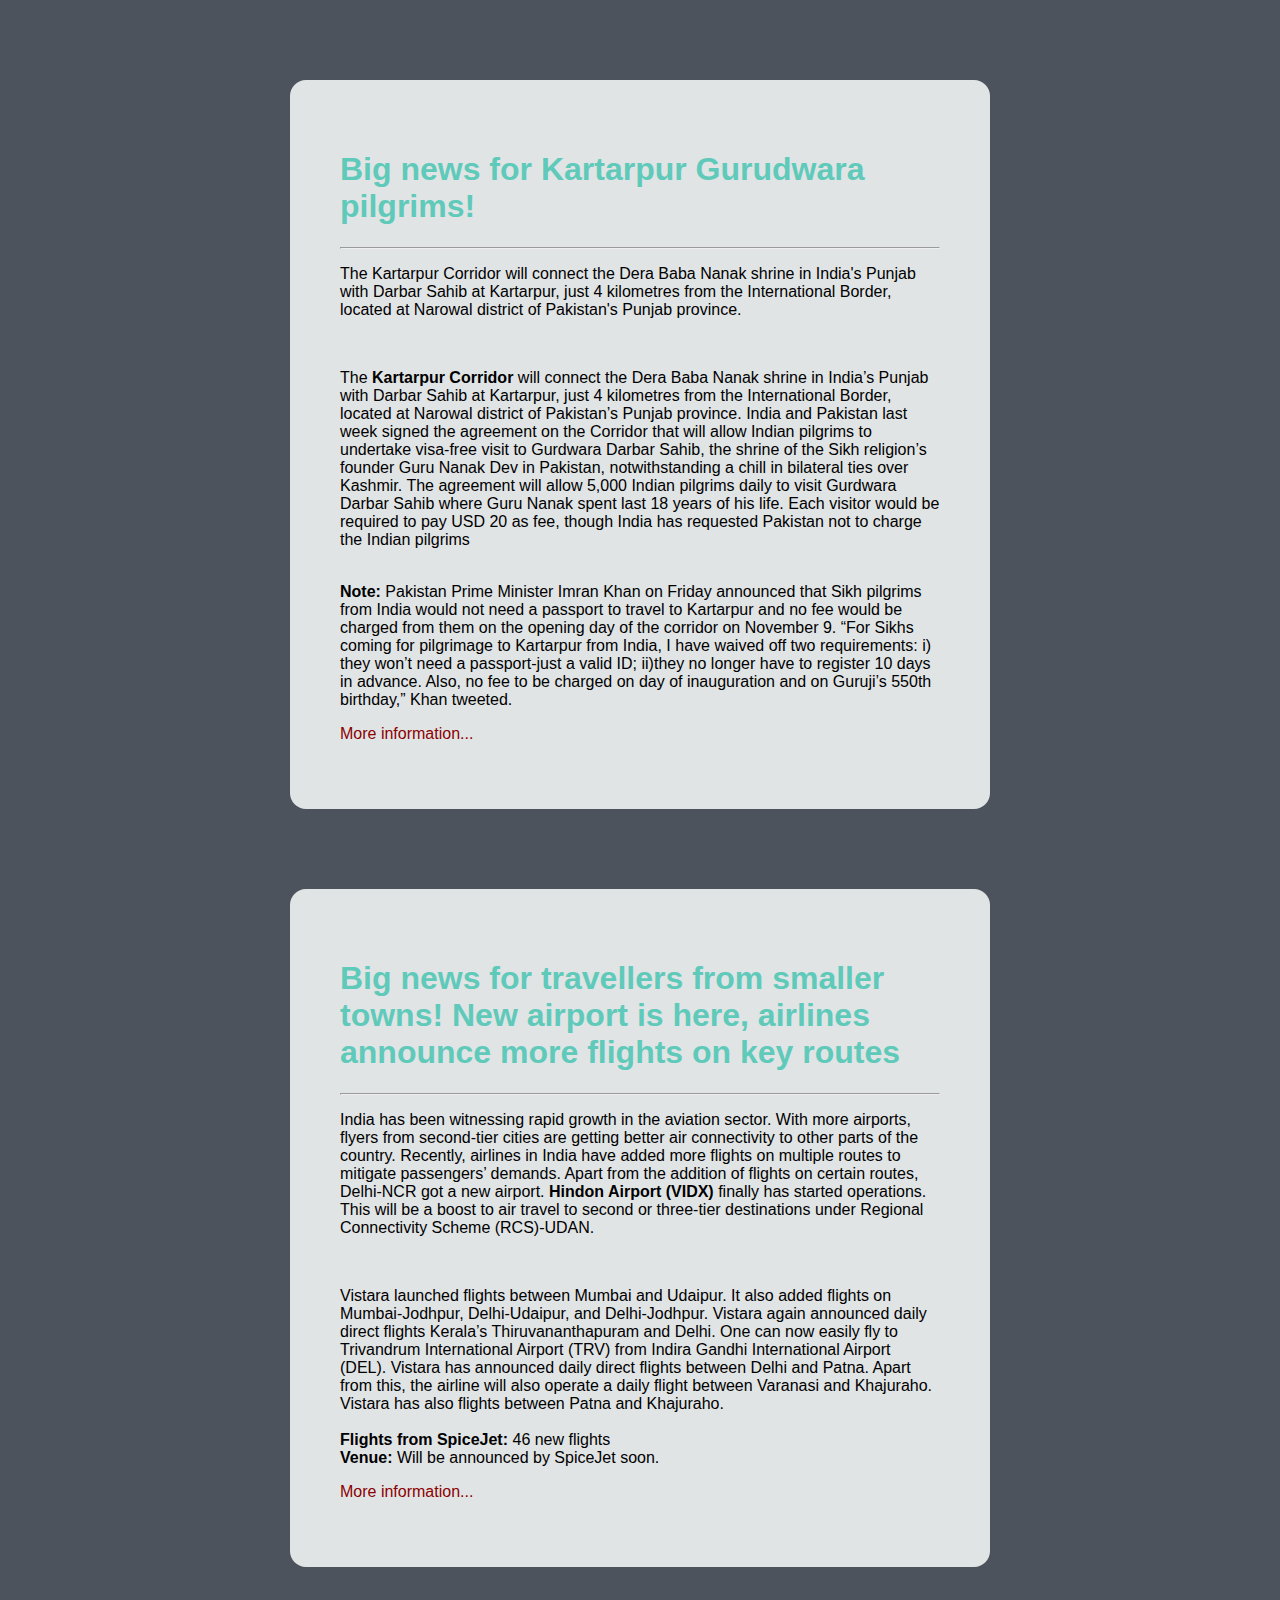
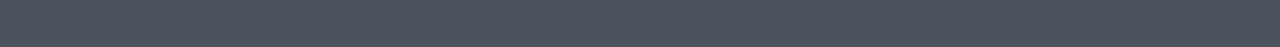
<file: Pages-inside/Recent-Announcement.html>
<!doctype html>
<html>
<head>
    <title>ANNOUNCEMENT</title>
    <style type="text/css">
        .cool
        {
            color: #5fcaba;
        }
    body {
        background-color: #4c535d;
        margin: 0;
        padding: 0;
        font-family: "Open Sans", "Helvetica Neue", sans-serif;     
    }
    div {
        width: 600px;
        margin: 5em auto;
        padding: 50px;
        background-color: #e1e4e5;
        border-radius: 1em;
    }
    a:link, a:visited {
        color: darkred;
        text-decoration: none;
    }
    @media (max-width: 700px) {
        body {
            background-color: #fff;
        }
        div {
            width: auto;
            margin: 0 auto;
            border-radius: 0;
            padding: 1em;
        }
    }
    </style>    
</head>

<body>
<div>
    <h1 class="cool"> Big news for Kartarpur Gurudwara pilgrims!  </h1><hr>
    <p>The Kartarpur Corridor will connect the Dera Baba Nanak shrine in India's Punjab with Darbar Sahib at Kartarpur, just 4 kilometres from the International Border, located at Narowal district of Pakistan's Punjab province. </p><br>

<p>The <strong>Kartarpur Corridor</strong> will connect the Dera Baba Nanak shrine in India’s Punjab with Darbar Sahib at Kartarpur, just 4 kilometres from the International Border, located at Narowal district of Pakistan’s Punjab province. India and Pakistan last week signed the agreement on the Corridor that will allow Indian pilgrims to undertake visa-free visit to Gurdwara Darbar Sahib, the shrine of the Sikh religion’s founder Guru Nanak Dev in Pakistan, notwithstanding a chill in bilateral ties over Kashmir.

The agreement will allow 5,000 Indian pilgrims daily to visit Gurdwara Darbar Sahib where Guru Nanak spent last 18 years of his life. Each visitor would be required to pay USD 20 as fee, though India has requested Pakistan not to charge the Indian pilgrims</p><br>

<strong>Note:</strong> Pakistan Prime Minister Imran Khan on Friday announced that Sikh pilgrims from India would not need a passport to travel to Kartarpur and no fee would be charged from them on the opening day of the corridor on November 9. “For Sikhs coming for pilgrimage to Kartarpur from India, I have waived off two requirements: i) they won’t need a passport-just a valid ID; ii)they no longer have to register 10 days in advance. Also, no fee to be charged on day of inauguration and on Guruji’s 550th birthday,” Khan tweeted.<br>

    <p><a href=" ">More information...</a></p>
</div>
      
    <div>
    <h1 class="cool"> Big news for travellers from smaller towns! New airport is here, airlines announce more flights on key routes  </h1><hr>
    <p>India has been witnessing rapid growth in the aviation sector. With more airports, flyers from second-tier cities are getting better air connectivity to other parts of the country. Recently, airlines in India have added more flights on multiple routes to mitigate passengers’ demands. Apart from the addition of flights on certain routes, Delhi-NCR got a new airport. <strong>Hindon Airport (VIDX)</strong> finally has started operations. This will be a boost to air travel to second or three-tier destinations under Regional Connectivity Scheme (RCS)-UDAN.</p><br> 

 
<p>
Vistara launched flights between Mumbai and Udaipur. It also added flights on Mumbai-Jodhpur, Delhi-Udaipur, and Delhi-Jodhpur. Vistara again announced daily direct flights Kerala’s Thiruvananthapuram and Delhi. One can now easily fly to Trivandrum International Airport (TRV) from Indira Gandhi International Airport (DEL). Vistara has announced daily direct flights between Delhi and Patna. Apart from this, the airline will also operate a daily flight between Varanasi and Khajuraho. Vistara has also flights between Patna and Khajuraho.  
<br> <br> 
 

<strong>Flights from SpiceJet:</strong>  46 new flights<br> 
<strong>Venue: </strong>Will be announced by SpiceJet soon.<br> 
 

    <p><a href=" ">More information...</a></p>
</div>  
    
        
    
</body>
</html>
</file>
<file: css/linearicons.css>
@font-face {
	font-family: 'Linearicons-Free';
	src:url('../fonts/Linearicons-Free.eot?w118d');
	src:url('../fonts/Linearicons-Free.eot?#iefixw118d') format('embedded-opentype'),
		url('../fonts/Linearicons-Free.woff2?w118d') format('woff2'),
		url('../fonts/Linearicons-Free.woff?w118d') format('woff'),
		url('../fonts/Linearicons-Free.ttf?w118d') format('truetype'),
		url('../fonts/Linearicons-Free.svg?w118d#Linearicons-Free') format('svg');
	font-weight: normal;
	font-style: normal;
}

.lnr {
	font-family: 'Linearicons-Free';
	speak: none;
	font-style: normal;
	font-weight: normal;
	font-variant: normal;
	text-transform: none;
	line-height: 1;

	/* Better Font Rendering =========== */
	-webkit-font-smoothing: antialiased;
	-moz-osx-font-smoothing: grayscale;
}

.lnr-home:before {
	content: "\e800";
}
.lnr-apartment:before {
	content: "\e801";
}
.lnr-pencil:before {
	content: "\e802";
}
.lnr-magic-wand:before {
	content: "\e803";
}
.lnr-drop:before {
	content: "\e804";
}
.lnr-lighter:before {
	content: "\e805";
}
.lnr-poop:before {
	content: "\e806";
}
.lnr-sun:before {
	content: "\e807";
}
.lnr-moon:before {
	content: "\e808";
}
.lnr-cloud:before {
	content: "\e809";
}
.lnr-cloud-upload:before {
	content: "\e80a";
}
.lnr-cloud-download:before {
	content: "\e80b";
}
.lnr-cloud-sync:before {
	content: "\e80c";
}
.lnr-cloud-check:before {
	content: "\e80d";
}
.lnr-database:before {
	content: "\e80e";
}
.lnr-lock:before {
	content: "\e80f";
}
.lnr-cog:before {
	content: "\e810";
}
.lnr-trash:before {
	content: "\e811";
}
.lnr-dice:before {
	content: "\e812";
}
.lnr-heart:before {
	content: "\e813";
}
.lnr-star:before {
	content: "\e814";
}
.lnr-star-half:before {
	content: "\e815";
}
.lnr-star-empty:before {
	content: "\e816";
}
.lnr-flag:before {
	content: "\e817";
}
.lnr-envelope:before {
	content: "\e818";
}
.lnr-paperclip:before {
	content: "\e819";
}
.lnr-inbox:before {
	content: "\e81a";
}
.lnr-eye:before {
	content: "\e81b";
}
.lnr-printer:before {
	content: "\e81c";
}
.lnr-file-empty:before {
	content: "\e81d";
}
.lnr-file-add:before {
	content: "\e81e";
}
.lnr-enter:before {
	content: "\e81f";
}
.lnr-exit:before {
	content: "\e820";
}
.lnr-graduation-hat:before {
	content: "\e821";
}
.lnr-license:before {
	content: "\e822";
}
.lnr-music-note:before {
	content: "\e823";
}
.lnr-film-play:before {
	content: "\e824";
}
.lnr-camera-video:before {
	content: "\e825";
}
.lnr-camera:before {
	content: "\e826";
}
.lnr-picture:before {
	content: "\e827";
}
.lnr-book:before {
	content: "\e828";
}
.lnr-bookmark:before {
	content: "\e829";
}
.lnr-user:before {
	content: "\e82a";
}
.lnr-users:before {
	content: "\e82b";
}
.lnr-shirt:before {
	content: "\e82c";
}
.lnr-store:before {
	content: "\e82d";
}
.lnr-cart:before {
	content: "\e82e";
}
.lnr-tag:before {
	content: "\e82f";
}
.lnr-phone-handset:before {
	content: "\e830";
}
.lnr-phone:before {
	content: "\e831";
}
.lnr-pushpin:before {
	content: "\e832";
}
.lnr-map-marker:before {
	content: "\e833";
}
.lnr-map:before {
	content: "\e834";
}
.lnr-location:before {
	content: "\e835";
}
.lnr-calendar-full:before {
	content: "\e836";
}
.lnr-keyboard:before {
	content: "\e837";
}
.lnr-spell-check:before {
	content: "\e838";
}
.lnr-screen:before {
	content: "\e839";
}
.lnr-smartphone:before {
	content: "\e83a";
}
.lnr-tablet:before {
	content: "\e83b";
}
.lnr-laptop:before {
	content: "\e83c";
}
.lnr-laptop-phone:before {
	content: "\e83d";
}
.lnr-power-switch:before {
	content: "\e83e";
}
.lnr-bubble:before {
	content: "\e83f";
}
.lnr-heart-pulse:before {
	content: "\e840";
}
.lnr-construction:before {
	content: "\e841";
}
.lnr-pie-chart:before {
	content: "\e842";
}
.lnr-chart-bars:before {
	content: "\e843";
}
.lnr-gift:before {
	content: "\e844";
}
.lnr-diamond:before {
	content: "\e845";
}
.lnr-linearicons:before {
	content: "\e846";
}
.lnr-dinner:before {
	content: "\e847";
}
.lnr-coffee-cup:before {
	content: "\e848";
}
.lnr-leaf:before {
	content: "\e849";
}
.lnr-paw:before {
	content: "\e84a";
}
.lnr-rocket:before {
	content: "\e84b";
}
.lnr-briefcase:before {
	content: "\e84c";
}
.lnr-bus:before {
	content: "\e84d";
}
.lnr-car:before {
	content: "\e84e";
}
.lnr-train:before {
	content: "\e84f";
}
.lnr-bicycle:before {
	content: "\e850";
}
.lnr-wheelchair:before {
	content: "\e851";
}
.lnr-select:before {
	content: "\e852";
}
.lnr-earth:before {
	content: "\e853";
}
.lnr-smile:before {
	content: "\e854";
}
.lnr-sad:before {
	content: "\e855";
}
.lnr-neutral:before {
	content: "\e856";
}
.lnr-mustache:before {
	content: "\e857";
}
.lnr-alarm:before {
	content: "\e858";
}
.lnr-bullhorn:before {
	content: "\e859";
}
.lnr-volume-high:before {
	content: "\e85a";
}
.lnr-volume-medium:before {
	content: "\e85b";
}
.lnr-volume-low:before {
	content: "\e85c";
}
.lnr-volume:before {
	content: "\e85d";
}
.lnr-mic:before {
	content: "\e85e";
}
.lnr-hourglass:before {
	content: "\e85f";
}
.lnr-undo:before {
	content: "\e860";
}
.lnr-redo:before {
	content: "\e861";
}
.lnr-sync:before {
	content: "\e862";
}
.lnr-history:before {
	content: "\e863";
}
.lnr-clock:before {
	content: "\e864";
}
.lnr-download:before {
	content: "\e865";
}
.lnr-upload:before {
	content: "\e866";
}
.lnr-enter-down:before {
	content: "\e867";
}
.lnr-exit-up:before {
	content: "\e868";
}
.lnr-bug:before {
	content: "\e869";
}
.lnr-code:before {
	content: "\e86a";
}
.lnr-link:before {
	content: "\e86b";
}
.lnr-unlink:before {
	content: "\e86c";
}
.lnr-thumbs-up:before {
	content: "\e86d";
}
.lnr-thumbs-down:before {
	content: "\e86e";
}
.lnr-magnifier:before {
	content: "\e86f";
}
.lnr-cross:before {
	content: "\e870";
}
.lnr-menu:before {
	content: "\e871";
}
.lnr-list:before {
	content: "\e872";
}
.lnr-chevron-up:before {
	content: "\e873";
}
.lnr-chevron-down:before {
	content: "\e874";
}
.lnr-chevron-left:before {
	content: "\e875";
}
.lnr-chevron-right:before {
	content: "\e876";
}
.lnr-arrow-up:before {
	content: "\e877";
}
.lnr-arrow-down:before {
	content: "\e878";
}
.lnr-arrow-left:before {
	content: "\e879";
}
.lnr-arrow-right:before {
	content: "\e87a";
}
.lnr-move:before {
	content: "\e87b";
}
.lnr-warning:before {
	content: "\e87c";
}
.lnr-question-circle:before {
	content: "\e87d";
}
.lnr-menu-circle:before {
	content: "\e87e";
}
.lnr-checkmark-circle:before {
	content: "\e87f";
}
.lnr-cross-circle:before {
	content: "\e880";
}
.lnr-plus-circle:before {
	content: "\e881";
}
.lnr-circle-minus:before {
	content: "\e882";
}
.lnr-arrow-up-circle:before {
	content: "\e883";
}
.lnr-arrow-down-circle:before {
	content: "\e884";
}
.lnr-arrow-left-circle:before {
	content: "\e885";
}
.lnr-arrow-right-circle:before {
	content: "\e886";
}
.lnr-chevron-up-circle:before {
	content: "\e887";
}
.lnr-chevron-down-circle:before {
	content: "\e888";
}
.lnr-chevron-left-circle:before {
	content: "\e889";
}
.lnr-chevron-right-circle:before {
	content: "\e88a";
}
.lnr-crop:before {
	content: "\e88b";
}
.lnr-frame-expand:before {
	content: "\e88c";
}
.lnr-frame-contract:before {
	content: "\e88d";
}
.lnr-layers:before {
	content: "\e88e";
}
.lnr-funnel:before {
	content: "\e88f";
}
.lnr-text-format:before {
	content: "\e890";
}
.lnr-text-format-remove:before {
	content: "\e891";
}
.lnr-text-size:before {
	content: "\e892";
}
.lnr-bold:before {
	content: "\e893";
}
.lnr-italic:before {
	content: "\e894";
}
.lnr-underline:before {
	content: "\e895";
}
.lnr-strikethrough:before {
	content: "\e896";
}
.lnr-highlight:before {
	content: "\e897";
}
.lnr-text-align-left:before {
	content: "\e898";
}
.lnr-text-align-center:before {
	content: "\e899";
}
.lnr-text-align-right:before {
	content: "\e89a";
}
.lnr-text-align-justify:before {
	content: "\e89b";
}
.lnr-line-spacing:before {
	content: "\e89c";
}
.lnr-indent-increase:before {
	content: "\e89d";
}
.lnr-indent-decrease:before {
	content: "\e89e";
}
.lnr-pilcrow:before {
	content: "\e89f";
}
.lnr-direction-ltr:before {
	content: "\e8a0";
}
.lnr-direction-rtl:before {
	content: "\e8a1";
}
.lnr-page-break:before {
	content: "\e8a2";
}
.lnr-sort-alpha-asc:before {
	content: "\e8a3";
}
.lnr-sort-amount-asc:before {
	content: "\e8a4";
}
.lnr-hand:before {
	content: "\e8a5";
}
.lnr-pointer-up:before {
	content: "\e8a6";
}
.lnr-pointer-right:before {
	content: "\e8a7";
}
.lnr-pointer-down:before {
	content: "\e8a8";
}
.lnr-pointer-left:before {
	content: "\e8a9";
}
</file>
<file: css/nice-select.css>
.nice-select {
  -webkit-tap-highlight-color: transparent;
  background-color: #fff;
  border-radius: 5px;
  border: solid 1px #e8e8e8;
  box-sizing: border-box;
  clear: both;
  cursor: pointer;
  display: block;
  float: left;
  font-family: inherit;
  font-size: 14px;
  font-weight: normal;
  height: 42px;
  line-height: 40px;
  outline: none;
  padding-left: 18px;
  padding-right: 30px;
  position: relative;
  text-align: left !important;
  -webkit-transition: all 0.2s ease-in-out;
  transition: all 0.2s ease-in-out;
  -webkit-user-select: none;
     -moz-user-select: none;
      -ms-user-select: none;
          user-select: none;
  white-space: nowrap;
  width: auto; }
  .nice-select:hover {
    border-color: #dbdbdb; }
  .nice-select:active, .nice-select.open, .nice-select:focus {
    border-color: #999; }
  .nice-select:after {
    border-bottom: 2px solid #999;
    border-right: 2px solid #999;
    content: '';
    display: block;
    height: 5px;
    margin-top: -4px;
    pointer-events: none;
    position: absolute;
    right: 12px;
    top: 50%;
    -webkit-transform-origin: 66% 66%;
        -ms-transform-origin: 66% 66%;
            transform-origin: 66% 66%;
    -webkit-transform: rotate(45deg);
        -ms-transform: rotate(45deg);
            transform: rotate(45deg);
    -webkit-transition: all 0.15s ease-in-out;
    transition: all 0.15s ease-in-out;
    width: 5px; }
  .nice-select.open:after {
    -webkit-transform: rotate(-135deg);
        -ms-transform: rotate(-135deg);
            transform: rotate(-135deg); }
  .nice-select.open .list {
    opacity: 1;
    pointer-events: auto;
    -webkit-transform: scale(1) translateY(0);
        -ms-transform: scale(1) translateY(0);
            transform: scale(1) translateY(0); }
  .nice-select.disabled {
    border-color: #ededed;
    color: #999;
    pointer-events: none; }
    .nice-select.disabled:after {
      border-color: #cccccc; }
  .nice-select.wide {
    width: 100%; }
    .nice-select.wide .list {
      left: 0 !important;
      right: 0 !important; }
  .nice-select.right {
    float: right; }
    .nice-select.right .list {
      left: auto;
      right: 0; }
  .nice-select.small {
    font-size: 12px;
    height: 36px;
    line-height: 34px; }
    .nice-select.small:after {
      height: 4px;
      width: 4px; }
    .nice-select.small .option {
      line-height: 34px;
      min-height: 34px; }
  .nice-select .list {
    background-color: #fff;
    border-radius: 5px;
    box-shadow: 0 0 0 1px rgba(68, 68, 68, 0.11);
    box-sizing: border-box;
    margin-top: 4px;
    opacity: 0;
    overflow: hidden;
    padding: 0;
    pointer-events: none;
    position: absolute;
    top: 100%;
    left: 0;
    -webkit-transform-origin: 50% 0;
        -ms-transform-origin: 50% 0;
            transform-origin: 50% 0;
    -webkit-transform: scale(0.75) translateY(-21px);
        -ms-transform: scale(0.75) translateY(-21px);
            transform: scale(0.75) translateY(-21px);
    -webkit-transition: all 0.2s cubic-bezier(0.5, 0, 0, 1.25), opacity 0.15s ease-out;
    transition: all 0.2s cubic-bezier(0.5, 0, 0, 1.25), opacity 0.15s ease-out;
    z-index: 9; }
    .nice-select .list:hover .option:not(:hover) {
      background-color: transparent !important; }
  .nice-select .option {
    cursor: pointer;
    font-weight: 400;
    line-height: 40px;
    list-style: none;
    min-height: 40px;
    outline: none;
    padding-left: 18px;
    padding-right: 29px;
    text-align: left;
    -webkit-transition: all 0.2s;
    transition: all 0.2s; }
    .nice-select .option:hover, .nice-select .option.focus, .nice-select .option.selected.focus {
      background-color: #f6f6f6; }
    .nice-select .option.selected {
      font-weight: bold; }
    .nice-select .option.disabled {
      background-color: transparent;
      color: #999;
      cursor: default; }

.no-csspointerevents .nice-select .list {
  display: none; }

.no-csspointerevents .nice-select.open .list {
  display: block; }
</file>
<file: css/main.css>
/*--------------------------- Color variations ----------------------*/
/* Medium Layout: 1280px */
/* Tablet Layout: 768px */
/* Mobile Layout: 320px */
/* Wide Mobile Layout: 480px */
/* =================================== */
/*  Basic Style 
/* =================================== */
::-moz-selection {
  /* Code for Firefox */
  background-color: #8ab92d;
  color: #fff;
}

::selection {
  background-color: #8ab92d;
  color: #fff;
}

::-webkit-input-placeholder {
  /* WebKit, Blink, Edge */
  color: #777777;
  font-weight: 300;
}

:-moz-placeholder {
  /* Mozilla Firefox 4 to 18 */
  color: #777777;
  opacity: 1;
  font-weight: 300;
}

::-moz-placeholder {
  /* Mozilla Firefox 19+ */
  color: #777777;
  opacity: 1;
  font-weight: 300;
}

:-ms-input-placeholder {
  /* Internet Explorer 10-11 */
  color: #777777;
  font-weight: 300;
}

::-ms-input-placeholder {
  /* Microsoft Edge */
  color: #777777;
  font-weight: 300;
}

body {
  color: #777777;
  font-family: "Poppins", sans-serif;
  font-size: 14px;
  font-weight: 300;
  line-height: 1.625em;
  position: relative;
}

ol, ul {
  margin: 0;
  padding: 0;
  list-style: none;
}

select {
  display: block;
}

figure {
  margin: 0;
}

a {
  -webkit-transition: all 0.3s ease 0s;
  -moz-transition: all 0.3s ease 0s;
  -o-transition: all 0.3s ease 0s;
  transition: all 0.3s ease 0s;
}

iframe {
  border: 0;
}

a, a:focus, a:hover {
  text-decoration: none;
  outline: 0;
}

.btn.active.focus,
.btn.active:focus,
.btn.focus,
.btn.focus:active,
.btn:active:focus,
.btn:focus {
  text-decoration: none;
  outline: 0;
}

.card-panel {
  margin: 0;
  padding: 60px;
}

/**
 *  Typography
 *
 **/
.btn i, .btn-large i, .btn-floating i, .btn-large i, .btn-flat i {
  font-size: 1em;
  line-height: inherit;
}

.gray-bg {
  background: #f9f9ff;
}

h1, h2, h3,
h4, h5, h6 {
  font-family: "Poppins", sans-serif;
  color: #222222;
  line-height: 1.2em !important;
  margin-bottom: 0;
  margin-top: 0;
  font-weight: 600;
}

.h1, .h2, .h3,
.h4, .h5, .h6 {
  margin-bottom: 0;
  margin-top: 0;
  font-family: "Poppins", sans-serif;
  font-weight: 600;
  color: #222222;
}

h1, .h1 {
  font-size: 36px;
}

h2, .h2 {
  font-size: 30px;
}

h3, .h3 {
  font-size: 24px;
}

h4, .h4 {
  font-size: 18px;
}

h5, .h5 {
  font-size: 16px;
}

h6, .h6 {
  font-size: 14px;
  color: #222222;
}

td, th {
  border-radius: 0px;
}

/**
 * For modern browsers
 * 1. The space content is one way to avoid an Opera bug when the
 *    contenteditable attribute is included anywhere else in the document.
 *    Otherwise it causes space to appear at the top and bottom of elements
 *    that are clearfixed.
 * 2. The use of `table` rather than `block` is only necessary if using
 *    `:before` to contain the top-margins of child elements.
 */
.clear::before, .clear::after {
  content: " ";
  display: table;
}

.clear::after {
  clear: both;
}

.fz-11 {
  font-size: 11px;
}

.fz-12 {
  font-size: 12px;
}

.fz-13 {
  font-size: 13px;
}

.fz-14 {
  font-size: 14px;
}

.fz-15 {
  font-size: 15px;
}

.fz-16 {
  font-size: 16px;
}

.fz-18 {
  font-size: 18px;
}

.fz-30 {
  font-size: 30px;
}

.fz-48 {
  font-size: 48px !important;
}

.fw100 {
  font-weight: 100;
}

.fw300 {
  font-weight: 300;
}

.fw400 {
  font-weight: 400 !important;
}

.fw500 {
  font-weight: 500;
}

.f700 {
  font-weight: 700;
}

.fsi {
  font-style: italic;
}

.mt-10 {
  margin-top: 10px;
}

.mt-15 {
  margin-top: 15px;
}

.mt-20 {
  margin-top: 20px;
}

.mt-25 {
  margin-top: 25px;
}

.mt-30 {
  margin-top: 30px;
}

.mt-35 {
  margin-top: 35px;
}

.mt-40 {
  margin-top: 40px;
}

.mt-50 {
  margin-top: 50px;
}

.mt-60 {
  margin-top: 60px;
}

.mt-70 {
  margin-top: 70px;
}

.mt-80 {
  margin-top: 80px;
}

.mt-100 {
  margin-top: 100px;
}

.mt-120 {
  margin-top: 120px;
}

.mt-150 {
  margin-top: 150px;
}

.ml-0 {
  margin-left: 0 !important;
}

.ml-5 {
  margin-left: 5px !important;
}

.ml-10 {
  margin-left: 10px;
}

.ml-15 {
  margin-left: 15px;
}

.ml-20 {
  margin-left: 20px;
}

.ml-30 {
  margin-left: 30px;
}

.ml-50 {
  margin-left: 50px;
}

.mr-0 {
  margin-right: 0 !important;
}

.mr-5 {
  margin-right: 5px !important;
}

.mr-15 {
  margin-right: 15px;
}

.mr-10 {
  margin-right: 10px;
}

.mr-20 {
  margin-right: 20px;
}

.mr-30 {
  margin-right: 30px;
}

.mr-50 {
  margin-right: 50px;
}

.mb-0 {
  margin-bottom: 0px;
}

.mb-0-i {
  margin-bottom: 0px !important;
}

.mb-5 {
  margin-bottom: 5px;
}

.mb-10 {
  margin-bottom: 10px;
}

.mb-15 {
  margin-bottom: 15px;
}

.mb-20 {
  margin-bottom: 20px;
}

.mb-25 {
  margin-bottom: 25px;
}

.mb-30 {
  margin-bottom: 30px;
}

.mb-40 {
  margin-bottom: 40px;
}

.mb-50 {
  margin-bottom: 50px;
}

.mb-60 {
  margin-bottom: 60px;
}

.mb-70 {
  margin-bottom: 70px;
}

.mb-80 {
  margin-bottom: 80px;
}

.mb-90 {
  margin-bottom: 90px;
}

.mb-100 {
  margin-bottom: 100px;
}

.pt-0 {
  padding-top: 0px;
}

.pt-10 {
  padding-top: 10px;
}

.pt-15 {
  padding-top: 15px;
}

.pt-20 {
  padding-top: 20px;
}

.pt-25 {
  padding-top: 25px;
}

.pt-30 {
  padding-top: 30px;
}

.pt-40 {
  padding-top: 40px;
}

.pt-50 {
  padding-top: 50px;
}

.pt-60 {
  padding-top: 60px;
}

.pt-70 {
  padding-top: 70px;
}

.pt-80 {
  padding-top: 80px;
}

.pt-90 {
  padding-top: 90px;
}

.pt-100 {
  padding-top: 100px;
}

.pt-120 {
  padding-top: 120px;
}

.pt-150 {
  padding-top: 150px;
}

.pt-170 {
  padding-top: 170px;
}

.pb-0 {
  padding-bottom: 0px;
}

.pb-10 {
  padding-bottom: 10px;
}

.pb-15 {
  padding-bottom: 15px;
}

.pb-20 {
  padding-bottom: 20px;
}

.pb-25 {
  padding-bottom: 25px;
}

.pb-30 {
  padding-bottom: 30px;
}

.pb-40 {
  padding-bottom: 40px;
}

.pb-50 {
  padding-bottom: 50px;
}

.pb-60 {
  padding-bottom: 60px;
}

.pb-70 {
  padding-bottom: 70px;
}

.pb-80 {
  padding-bottom: 80px;
}

.pb-90 {
  padding-bottom: 90px;
}

.pb-100 {
  padding-bottom: 100px;
}

.pb-120 {
  padding-bottom: 120px;
}

.pb-150 {
  padding-bottom: 150px;
}

.pr-30 {
  padding-right: 30px;
}

.pl-30 {
  padding-left: 30px;
}

.pl-90 {
  padding-left: 90px;
}

.p-40 {
  padding: 40px;
}

.float-left {
  float: left;
}

.float-right {
  float: right;
}

.text-italic {
  font-style: italic;
}

.text-white {
  color: #fff;
}

.text-black {
  color: #000;
}

.transition {
  -webkit-transition: all 0.3s ease 0s;
  -moz-transition: all 0.3s ease 0s;
  -o-transition: all 0.3s ease 0s;
  transition: all 0.3s ease 0s;
}

.section-full {
  padding: 100px 0;
}

.section-half {
  padding: 75px 0;
}

.text-center {
  text-align: center;
}

.text-left {
  text-align: left;
}

.text-rigth {
  text-align: right;
}

.flex {
  display: -webkit-box;
  display: -webkit-flex;
  display: -moz-flex;
  display: -ms-flexbox;
  display: flex;
}

.inline-flex {
  display: -webkit-inline-box;
  display: -webkit-inline-flex;
  display: -moz-inline-flex;
  display: -ms-inline-flexbox;
  display: inline-flex;
}

.flex-grow {
  -webkit-box-flex: 1;
  -webkit-flex-grow: 1;
  -moz-flex-grow: 1;
  -ms-flex-positive: 1;
  flex-grow: 1;
}

.flex-wrap {
  -webkit-flex-wrap: wrap;
  -moz-flex-wrap: wrap;
  -ms-flex-wrap: wrap;
  flex-wrap: wrap;
}

.flex-left {
  -webkit-box-pack: start;
  -ms-flex-pack: start;
  -webkit-justify-content: flex-start;
  -moz-justify-content: flex-start;
  justify-content: flex-start;
}

.flex-middle {
  -webkit-box-align: center;
  -ms-flex-align: center;
  -webkit-align-items: center;
  -moz-align-items: center;
  align-items: center;
}

.flex-right {
  -webkit-box-pack: end;
  -ms-flex-pack: end;
  -webkit-justify-content: flex-end;
  -moz-justify-content: flex-end;
  justify-content: flex-end;
}

.flex-top {
  -webkit-align-self: flex-start;
  -moz-align-self: flex-start;
  -ms-flex-item-align: start;
  align-self: flex-start;
}

.flex-center {
  -webkit-box-pack: center;
  -ms-flex-pack: center;
  -webkit-justify-content: center;
  -moz-justify-content: center;
  justify-content: center;
}

.flex-bottom {
  -webkit-align-self: flex-end;
  -moz-align-self: flex-end;
  -ms-flex-item-align: end;
  align-self: flex-end;
}

.space-between {
  -webkit-box-pack: justify;
  -ms-flex-pack: justify;
  -webkit-justify-content: space-between;
  -moz-justify-content: space-between;
  justify-content: space-between;
}

.space-around {
  -ms-flex-pack: distribute;
  -webkit-justify-content: space-around;
  -moz-justify-content: space-around;
  justify-content: space-around;
}

.flex-column {
  -webkit-box-direction: normal;
  -webkit-box-orient: vertical;
  -webkit-flex-direction: column;
  -moz-flex-direction: column;
  -ms-flex-direction: column;
  flex-direction: column;
}

.flex-cell {
  display: -webkit-box;
  display: -webkit-flex;
  display: -moz-flex;
  display: -ms-flexbox;
  display: flex;
  -webkit-box-flex: 1;
  -webkit-flex-grow: 1;
  -moz-flex-grow: 1;
  -ms-flex-positive: 1;
  flex-grow: 1;
}

.display-table {
  display: table;
}

.light {
  color: #fff;
}

.dark {
  color: #222;
}

.relative {
  position: relative;
}

.overflow-hidden {
  overflow: hidden;
}

.overlay {
  position: absolute;
  left: 0;
  right: 0;
  top: 0;
  bottom: 0;
}

.container.fullwidth {
  width: 100%;
}

.container.no-padding {
  padding-left: 0;
  padding-right: 0;
}

.no-padding {
  padding: 0;
}

.section-bg {
  background: #f9fafc;
}

@media (max-width: 767px) {
  .no-flex-xs {
    display: block !important;
  }
}

.row.no-margin {
  margin-left: 0;
  margin-right: 0;
}

.sample-text-area {
  background: #fff;
  padding: 100px 0 70px 0;
}

.text-heading {
  margin-bottom: 30px;
  font-size: 24px;
}

b, sup, sub, u, del {
  color: #8ab92d;
}

h1 {
  font-size: 36px;
}

h2 {
  font-size: 30px;
}

h3 {
  font-size: 24px;
}

h4 {
  font-size: 18px;
}

h5 {
  font-size: 16px;
}

h6 {
  font-size: 14px;
}

h1, h2, h3, h4, h5, h6 {
  line-height: 1.5em;
}

.typography h1, .typography h2, .typography h3, .typography h4, .typography h5, .typography h6 {
  color: #777777;
}

.button-area {
  background: #fff;
}

.button-area .border-top-generic {
  padding: 70px 15px;
  border-top: 1px dotted #eee;
}

.button-group-area .genric-btn {
  margin-right: 10px;
  margin-top: 10px;
}

.button-group-area .genric-btn:last-child {
  margin-right: 0;
}

.genric-btn {
  display: inline-block;
  outline: none;
  line-height: 40px;
  padding: 0 30px;
  font-size: .8em;
  text-align: center;
  text-decoration: none;
  font-weight: 500;
  cursor: pointer;
  -webkit-transition: all 0.3s ease 0s;
  -moz-transition: all 0.3s ease 0s;
  -o-transition: all 0.3s ease 0s;
  transition: all 0.3s ease 0s;
}

.genric-btn:focus {
  outline: none;
}

.genric-btn.e-large {
  padding: 0 40px;
  line-height: 50px;
}

.genric-btn.large {
  line-height: 45px;
}

.genric-btn.medium {
  line-height: 30px;
}

.genric-btn.small {
  line-height: 25px;
}

.genric-btn.radius {
  border-radius: 3px;
}

.genric-btn.circle {
  border-radius: 20px;
}

.genric-btn.arrow {
  display: -webkit-inline-box;
  display: -ms-inline-flexbox;
  display: inline-flex;
  -webkit-box-align: center;
  -ms-flex-align: center;
  align-items: center;
}

.genric-btn.arrow span {
  margin-left: 10px;
}

.genric-btn.default {
  color: #222222;
  background: #f9f9ff;
  border: 1px solid transparent;
}

.genric-btn.default:hover {
  border: 1px solid #f9f9ff;
  background: #fff;
}

.genric-btn.default-border {
  border: 1px solid #f9f9ff;
  background: #fff;
}

.genric-btn.default-border:hover {
  color: #222222;
  background: #f9f9ff;
  border: 1px solid transparent;
}

.genric-btn.primary {
  color: #fff;
  background: #8ab92d;
  border: 1px solid transparent;
}

.genric-btn.primary:hover {
  color: #8ab92d;
  border: 1px solid #8ab92d;
  background: #fff;
}

.genric-btn.primary-border {
  color: #8ab92d;
  border: 1px solid #8ab92d;
  background: #fff;
}

.genric-btn.primary-border:hover {
  color: #fff;
  background: #8ab92d;
  border: 1px solid transparent;
}

.genric-btn.success {
  color: #fff;
  background: #4cd3e3;
  border: 1px solid transparent;
}

.genric-btn.success:hover {
  color: #4cd3e3;
  border: 1px solid #4cd3e3;
  background: #fff;
}

.genric-btn.success-border {
  color: #4cd3e3;
  border: 1px solid #4cd3e3;
  background: #fff;
}

.genric-btn.success-border:hover {
  color: #fff;
  background: #4cd3e3;
  border: 1px solid transparent;
}

.genric-btn.info {
  color: #fff;
  background: #38a4ff;
  border: 1px solid transparent;
}

.genric-btn.info:hover {
  color: #38a4ff;
  border: 1px solid #38a4ff;
  background: #fff;
}

.genric-btn.info-border {
  color: #38a4ff;
  border: 1px solid #38a4ff;
  background: #fff;
}

.genric-btn.info-border:hover {
  color: #fff;
  background: #38a4ff;
  border: 1px solid transparent;
}

.genric-btn.warning {
  color: #fff;
  background: #f4e700;
  border: 1px solid transparent;
}

.genric-btn.warning:hover {
  color: #f4e700;
  border: 1px solid #f4e700;
  background: #fff;
}

.genric-btn.warning-border {
  color: #f4e700;
  border: 1px solid #f4e700;
  background: #fff;
}

.genric-btn.warning-border:hover {
  color: #fff;
  background: #f4e700;
  border: 1px solid transparent;
}

.genric-btn.danger {
  color: #fff;
  background: #f44a40;
  border: 1px solid transparent;
}

.genric-btn.danger:hover {
  color: #f44a40;
  border: 1px solid #f44a40;
  background: #fff;
}

.genric-btn.danger-border {
  color: #f44a40;
  border: 1px solid #f44a40;
  background: #fff;
}

.genric-btn.danger-border:hover {
  color: #fff;
  background: #f44a40;
  border: 1px solid transparent;
}

.genric-btn.link {
  color: #222222;
  background: #f9f9ff;
  text-decoration: underline;
  border: 1px solid transparent;
}

.genric-btn.link:hover {
  color: #222222;
  border: 1px solid #f9f9ff;
  background: #fff;
}

.genric-btn.link-border {
  color: #222222;
  border: 1px solid #f9f9ff;
  background: #fff;
  text-decoration: underline;
}

.genric-btn.link-border:hover {
  color: #222222;
  background: #f9f9ff;
  border: 1px solid transparent;
}

.genric-btn.disable {
  color: #222222, 0.3;
  background: #f9f9ff;
  border: 1px solid transparent;
  cursor: not-allowed;
}

.generic-blockquote {
  padding: 30px 50px 30px 30px;
  background: #f9f9ff;
  border-left: 2px solid #8ab92d;
}

@media (max-width: 990px) {
  .progress-table-wrap {
    overflow-x: scroll;
  }
}

.progress-table {
  background: #f9f9ff;
  padding: 15px 0px 30px 0px;
  min-width: 800px;
}

.progress-table .serial {
  width: 11.83%;
  padding-left: 30px;
}

.progress-table .country {
  width: 28.07%;
}

.progress-table .visit {
  width: 19.74%;
}

.progress-table .percentage {
  width: 40.36%;
  padding-right: 50px;
}

.progress-table .table-head {
  display: flex;
}

.progress-table .table-head .serial, .progress-table .table-head .country, .progress-table .table-head .visit, .progress-table .table-head .percentage {
  color: #222222;
  line-height: 40px;
  text-transform: uppercase;
  font-weight: 500;
}

.progress-table .table-row {
  padding: 15px 0;
  border-top: 1px solid #edf3fd;
  display: flex;
}

.progress-table .table-row .serial, .progress-table .table-row .country, .progress-table .table-row .visit, .progress-table .table-row .percentage {
  display: flex;
  align-items: center;
}

.progress-table .table-row .country img {
  margin-right: 15px;
}

.progress-table .table-row .percentage .progress {
  width: 80%;
  border-radius: 0px;
  background: transparent;
}

.progress-table .table-row .percentage .progress .progress-bar {
  height: 5px;
  line-height: 5px;
}

.progress-table .table-row .percentage .progress .progress-bar.color-1 {
  background-color: #6382e6;
}

.progress-table .table-row .percentage .progress .progress-bar.color-2 {
  background-color: #e66686;
}

.progress-table .table-row .percentage .progress .progress-bar.color-3 {
  background-color: #f09359;
}

.progress-table .table-row .percentage .progress .progress-bar.color-4 {
  background-color: #73fbaf;
}

.progress-table .table-row .percentage .progress .progress-bar.color-5 {
  background-color: #73fbaf;
}

.progress-table .table-row .percentage .progress .progress-bar.color-6 {
  background-color: #6382e6;
}

.progress-table .table-row .percentage .progress .progress-bar.color-7 {
  background-color: #a367e7;
}

.progress-table .table-row .percentage .progress .progress-bar.color-8 {
  background-color: #e66686;
}

.single-gallery-image {
  margin-top: 30px;
  background-repeat: no-repeat !important;
  background-position: center center !important;
  background-size: cover !important;
  height: 200px;
}

.list-style {
  width: 14px;
  height: 14px;
}

.unordered-list li {
  position: relative;
  padding-left: 30px;
  line-height: 1.82em !important;
}

.unordered-list li:before {
  content: "";
  position: absolute;
  width: 14px;
  height: 14px;
  border: 3px solid #8ab92d;
  background: #fff;
  top: 4px;
  left: 0;
  border-radius: 50%;
}

.ordered-list {
  margin-left: 30px;
}

.ordered-list li {
  list-style-type: decimal-leading-zero;
  color: #8ab92d;
  font-weight: 500;
  line-height: 1.82em !important;
}

.ordered-list li span {
  font-weight: 300;
  color: #777777;
}

.ordered-list-alpha li {
  margin-left: 30px;
  list-style-type: lower-alpha;
  color: #8ab92d;
  font-weight: 500;
  line-height: 1.82em !important;
}

.ordered-list-alpha li span {
  font-weight: 300;
  color: #777777;
}

.ordered-list-roman li {
  margin-left: 30px;
  list-style-type: lower-roman;
  color: #8ab92d;
  font-weight: 500;
  line-height: 1.82em !important;
}

.ordered-list-roman li span {
  font-weight: 300;
  color: #777777;
}

.single-input {
  display: block;
  width: 100%;
  line-height: 40px;
  border: none;
  outline: none;
  background: #f9f9ff;
  padding: 0 20px;
}

.single-input:focus {
  outline: none;
}

.input-group-icon {
  position: relative;
}

.input-group-icon .icon {
  position: absolute;
  left: 20px;
  top: 0;
  line-height: 40px;
  z-index: 3;
}

.input-group-icon .icon i {
  color: #797979;
}

.input-group-icon .single-input {
  padding-left: 45px;
}

.single-textarea {
  display: block;
  width: 100%;
  line-height: 40px;
  border: none;
  outline: none;
  background: #f9f9ff;
  padding: 0 20px;
  height: 100px;
  resize: none;
}

.single-textarea:focus {
  outline: none;
}

.single-input-primary {
  display: block;
  width: 100%;
  line-height: 40px;
  border: 1px solid transparent;
  outline: none;
  background: #f9f9ff;
  padding: 0 20px;
}

.single-input-primary:focus {
  outline: none;
  border: 1px solid #8ab92d;
}

.single-input-accent {
  display: block;
  width: 100%;
  line-height: 40px;
  border: 1px solid transparent;
  outline: none;
  background: #f9f9ff;
  padding: 0 20px;
}

.single-input-accent:focus {
  outline: none;
  border: 1px solid #eb6b55;
}

.single-input-secondary {
  display: block;
  width: 100%;
  line-height: 40px;
  border: 1px solid transparent;
  outline: none;
  background: #f9f9ff;
  padding: 0 20px;
}

.single-input-secondary:focus {
  outline: none;
  border: 1px solid #f09359;
}

.default-switch {
  width: 35px;
  height: 17px;
  border-radius: 8.5px;
  background: #f9f9ff;
  position: relative;
  cursor: pointer;
}

.default-switch input {
  position: absolute;
  left: 0;
  top: 0;
  right: 0;
  bottom: 0;
  width: 100%;
  height: 100%;
  opacity: 0;
  cursor: pointer;
}

.default-switch input + label {
  position: absolute;
  top: 1px;
  left: 1px;
  width: 15px;
  height: 15px;
  border-radius: 50%;
  background: #8ab92d;
  -webkit-transition: all 0.2s;
  -moz-transition: all 0.2s;
  -o-transition: all 0.2s;
  transition: all 0.2s;
  box-shadow: 0px 4px 5px 0px rgba(0, 0, 0, 0.2);
  cursor: pointer;
}

.default-switch input:checked + label {
  left: 19px;
}

.primary-switch {
  width: 35px;
  height: 17px;
  border-radius: 8.5px;
  background: #f9f9ff;
  position: relative;
  cursor: pointer;
}

.primary-switch input {
  position: absolute;
  left: 0;
  top: 0;
  right: 0;
  bottom: 0;
  width: 100%;
  height: 100%;
  opacity: 0;
}

.primary-switch input + label {
  position: absolute;
  left: 0;
  top: 0;
  right: 0;
  bottom: 0;
  width: 100%;
  height: 100%;
}

.primary-switch input + label:before {
  content: "";
  position: absolute;
  left: 0;
  top: 0;
  right: 0;
  bottom: 0;
  width: 100%;
  height: 100%;
  background: transparent;
  border-radius: 8.5px;
  cursor: pointer;
  -webkit-transition: all 0.2s;
  -moz-transition: all 0.2s;
  -o-transition: all 0.2s;
  transition: all 0.2s;
}

.primary-switch input + label:after {
  content: "";
  position: absolute;
  top: 1px;
  left: 1px;
  width: 15px;
  height: 15px;
  border-radius: 50%;
  background: #fff;
  -webkit-transition: all 0.2s;
  -moz-transition: all 0.2s;
  -o-transition: all 0.2s;
  transition: all 0.2s;
  box-shadow: 0px 4px 5px 0px rgba(0, 0, 0, 0.2);
  cursor: pointer;
}

.primary-switch input:checked + label:after {
  left: 19px;
}

.primary-switch input:checked + label:before {
  background: #8ab92d;
}

.confirm-switch {
  width: 35px;
  height: 17px;
  border-radius: 8.5px;
  background: #f9f9ff;
  position: relative;
  cursor: pointer;
}

.confirm-switch input {
  position: absolute;
  left: 0;
  top: 0;
  right: 0;
  bottom: 0;
  width: 100%;
  height: 100%;
  opacity: 0;
}

.confirm-switch input + label {
  position: absolute;
  left: 0;
  top: 0;
  right: 0;
  bottom: 0;
  width: 100%;
  height: 100%;
}

.confirm-switch input + label:before {
  content: "";
  position: absolute;
  left: 0;
  top: 0;
  right: 0;
  bottom: 0;
  width: 100%;
  height: 100%;
  background: transparent;
  border-radius: 8.5px;
  -webkit-transition: all 0.2s;
  -moz-transition: all 0.2s;
  -o-transition: all 0.2s;
  transition: all 0.2s;
  cursor: pointer;
}

.confirm-switch input + label:after {
  content: "";
  position: absolute;
  top: 1px;
  left: 1px;
  width: 15px;
  height: 15px;
  border-radius: 50%;
  background: #fff;
  -webkit-transition: all 0.2s;
  -moz-transition: all 0.2s;
  -o-transition: all 0.2s;
  transition: all 0.2s;
  box-shadow: 0px 4px 5px 0px rgba(0, 0, 0, 0.2);
  cursor: pointer;
}

.confirm-switch input:checked + label:after {
  left: 19px;
}

.confirm-switch input:checked + label:before {
  background: #4cd3e3;
}

.primary-checkbox {
  width: 16px;
  height: 16px;
  border-radius: 3px;
  background: #f9f9ff;
  position: relative;
  cursor: pointer;
}

.primary-checkbox input {
  position: absolute;
  left: 0;
  top: 0;
  right: 0;
  bottom: 0;
  width: 100%;
  height: 100%;
  opacity: 0;
}

.primary-checkbox input + label {
  position: absolute;
  left: 0;
  top: 0;
  right: 0;
  bottom: 0;
  width: 100%;
  height: 100%;
  border-radius: 3px;
  cursor: pointer;
  border: 1px solid #f1f1f1;
}

.primary-checkbox input:checked + label {
  background: url(../img/elements/primary-check.png) no-repeat center center/cover;
  border: none;
}

.confirm-checkbox {
  width: 16px;
  height: 16px;
  border-radius: 3px;
  background: #f9f9ff;
  position: relative;
  cursor: pointer;
}

.confirm-checkbox input {
  position: absolute;
  left: 0;
  top: 0;
  right: 0;
  bottom: 0;
  width: 100%;
  height: 100%;
  opacity: 0;
}

.confirm-checkbox input + label {
  position: absolute;
  left: 0;
  top: 0;
  right: 0;
  bottom: 0;
  width: 100%;
  height: 100%;
  border-radius: 3px;
  cursor: pointer;
  border: 1px solid #f1f1f1;
}

.confirm-checkbox input:checked + label {
  background: url(../img/elements/success-check.png) no-repeat center center/cover;
  border: none;
}

.disabled-checkbox {
  width: 16px;
  height: 16px;
  border-radius: 3px;
  background: #f9f9ff;
  position: relative;
  cursor: pointer;
}

.disabled-checkbox input {
  position: absolute;
  left: 0;
  top: 0;
  right: 0;
  bottom: 0;
  width: 100%;
  height: 100%;
  opacity: 0;
}

.disabled-checkbox input + label {
  position: absolute;
  left: 0;
  top: 0;
  right: 0;
  bottom: 0;
  width: 100%;
  height: 100%;
  border-radius: 3px;
  cursor: pointer;
  border: 1px solid #f1f1f1;
}

.disabled-checkbox input:disabled {
  cursor: not-allowed;
  z-index: 3;
}

.disabled-checkbox input:checked + label {
  background: url(../img/elements/disabled-check.png) no-repeat center center/cover;
  border: none;
}

.primary-radio {
  width: 16px;
  height: 16px;
  border-radius: 8px;
  background: #f9f9ff;
  position: relative;
  cursor: pointer;
}

.primary-radio input {
  position: absolute;
  left: 0;
  top: 0;
  right: 0;
  bottom: 0;
  width: 100%;
  height: 100%;
  opacity: 0;
}

.primary-radio input + label {
  position: absolute;
  left: 0;
  top: 0;
  right: 0;
  bottom: 0;
  width: 100%;
  height: 100%;
  border-radius: 8px;
  cursor: pointer;
  border: 1px solid #f1f1f1;
}

.primary-radio input:checked + label {
  background: url(../img/elements/primary-radio.png) no-repeat center center/cover;
  border: none;
}

.confirm-radio {
  width: 16px;
  height: 16px;
  border-radius: 8px;
  background: #f9f9ff;
  position: relative;
  cursor: pointer;
}

.confirm-radio input {
  position: absolute;
  left: 0;
  top: 0;
  right: 0;
  bottom: 0;
  width: 100%;
  height: 100%;
  opacity: 0;
}

.confirm-radio input + label {
  position: absolute;
  left: 0;
  top: 0;
  right: 0;
  bottom: 0;
  width: 100%;
  height: 100%;
  border-radius: 8px;
  cursor: pointer;
  border: 1px solid #f1f1f1;
}

.confirm-radio input:checked + label {
  background: url(../img/elements/success-radio.png) no-repeat center center/cover;
  border: none;
}

.disabled-radio {
  width: 16px;
  height: 16px;
  border-radius: 8px;
  background: #f9f9ff;
  position: relative;
  cursor: pointer;
}

.disabled-radio input {
  position: absolute;
  left: 0;
  top: 0;
  right: 0;
  bottom: 0;
  width: 100%;
  height: 100%;
  opacity: 0;
}

.disabled-radio input + label {
  position: absolute;
  left: 0;
  top: 0;
  right: 0;
  bottom: 0;
  width: 100%;
  height: 100%;
  border-radius: 8px;
  cursor: pointer;
  border: 1px solid #f1f1f1;
}

.disabled-radio input:disabled {
  cursor: not-allowed;
  z-index: 3;
}

.disabled-radio input:checked + label {
  background: url(../img/elements/disabled-radio.png) no-repeat center center/cover;
  border: none;
}

.default-select {
  height: 40px;
}

.default-select .nice-select {
  border: none;
  border-radius: 0px;
  height: 40px;
  background: #f9f9ff;
  padding-left: 20px;
  padding-right: 40px;
}

.default-select .nice-select .list {
  margin-top: 0;
  border: none;
  border-radius: 0px;
  box-shadow: none;
  width: 100%;
  padding: 10px 0 10px 0px;
}

.default-select .nice-select .list .option {
  font-weight: 300;
  -webkit-transition: all 0.3s ease 0s;
  -moz-transition: all 0.3s ease 0s;
  -o-transition: all 0.3s ease 0s;
  transition: all 0.3s ease 0s;
  line-height: 28px;
  min-height: 28px;
  font-size: 12px;
  padding-left: 20px;
}

.default-select .nice-select .list .option.selected {
  color: #8ab92d;
  background: transparent;
}

.default-select .nice-select .list .option:hover {
  color: #8ab92d;
  background: transparent;
}

.default-select .current {
  margin-right: 50px;
  font-weight: 300;
}

.default-select .nice-select::after {
  right: 20px;
}

.form-select {
  height: 40px;
  width: 100%;
}

.form-select .nice-select {
  border: none;
  border-radius: 0px;
  height: 40px;
  background: #f9f9ff;
  padding-left: 45px;
  padding-right: 40px;
  width: 100%;
}

.form-select .nice-select .list {
  margin-top: 0;
  border: none;
  border-radius: 0px;
  box-shadow: none;
  width: 100%;
  padding: 10px 0 10px 0px;
}

.form-select .nice-select .list .option {
  font-weight: 300;
  -webkit-transition: all 0.3s ease 0s;
  -moz-transition: all 0.3s ease 0s;
  -o-transition: all 0.3s ease 0s;
  transition: all 0.3s ease 0s;
  line-height: 28px;
  min-height: 28px;
  font-size: 12px;
  padding-left: 45px;
}

.form-select .nice-select .list .option.selected {
  color: #8ab92d;
  background: transparent;
}

.form-select .nice-select .list .option:hover {
  color: #8ab92d;
  background: transparent;
}

.form-select .current {
  margin-right: 50px;
  font-weight: 300;
}

.form-select .nice-select::after {
  right: 20px;
}

@media (max-width: 992px) {
  .navbar-nav {
    height: auto;
    max-height: 400px;
    overflow-x: hidden;
  }
}

.is-sticky .default-header {
  background-color: rgba(4, 9, 30, 0.8);
  -webkit-transition: all 0.3s ease 0s;
  -moz-transition: all 0.3s ease 0s;
  -o-transition: all 0.3s ease 0s;
  transition: all 0.3s ease 0s;
}

.collapse.show {
  background-color: rgba(4, 9, 30, 0.8);
  padding: 0px 12px;
}

.is-sticky .collapse.show {
  background-color: transparent;
}

@media (max-width: 800px) {
  .navbar {
    margin: 0px 40px;
  }
}

@media (max-width: 414px) {
  .navbar {
    margin: 0px 0px;
  }
}

@media (max-width: 1024px) {
  .navbar-brand img {
    margin-left: 5px;
  }
}

.default-header {
  position: absolute;
  top: 0;
  left: 0;
  width: 100%;
  z-index: 9;
}

.menu-bar {
  cursor: pointer;
}

.menu-bar span {
  color: #222;
  font-size: 24px;
}

.main-menubar {
  display: none !important;
}

@media (max-width: 991.98px) {
  .main-menubar {
    display: block !important;
  }
}

.navbar-light .navbar-toggler {
  color: #fff;
  border-color: #fff;
}

.navbar-nav a {
  text-transform: uppercase;
  font-weight: 500;
  font-size: 12px;
  color: #fff;
  padding: 20px;
}

.navbar-nav a:hover {
  color: #8ab92d;
}

@media (max-width: 992px) {
  .navbar-nav {
    margin-top: 10px;
  }
  .navbar-nav a {
    padding: 0;
  }
  .navbar-nav li {
    padding: 15px 0;
  }
}

.dropdown-item {
  font-size: 14px;
  width: auto !important;
  text-align: left;
}

@media (max-width: 767px) {
  .dropdown-item {
    text-align: left;
    padding: 0.25rem;
  }
}

@media (min-width: 768px) {
  .dropdown .dropdown-menu {
    display: block;
    opacity: 0;
    -webkit-transition: all 200ms ease-in;
    -moz-transition: all 200ms ease-in;
    -ms-transition: all 200ms ease-in;
    -o-transition: all 200ms ease-in;
    transition: all 200ms ease-in;
  }
  .dropdown:hover .dropdown-menu {
    display: block;
    opacity: 1;
  }
}

.dropdown-menu {
  background: rgba(4, 9, 30, 0.9);
  border-radius: 0;
  margin-top: 15px;
  border: none;
}

.dropdown-menu a {
  padding: 5px 15px;
}

@media (max-width: 767px) {
  .dropdown-menu {
    margin-top: 0px;
  }
}

.dropdown-item:focus, .dropdown-item:hover {
  color: #16181b;
  text-decoration: none;
  background-color: transparent;
}

.fixed {
  position: fixed;
  top: -90px;
  left: 0;
  right: 0;
  z-index: 999;
  transition: 0.4s top cubic-bezier(0.3, 0.73, 0.3, 0.74);
  background: rgba(4, 9, 30, 0.9);
  margin-left: 50px;
  margin-right: 50px;
  width: auto;
  animation: smoothScroll 1s forwards;
}

@media (max-width: 767px) {
  .fixed {
    margin: 30px;
  }
}

@media (max-width: 575px) {
  .fixed {
    margin: 10px;
  }
}

.fixed.slideDown {
  top: 0;
}

.protfolio-wrap {
  margin: 50px;
}

@media (max-width: 767px) {
  .protfolio-wrap {
    margin: 30px;
  }
}

@media (max-width: 575px) {
  .protfolio-wrap {
    margin: 10px;
  }
}

.section-gap {
  padding: 120px 0;
}

.section-title {
  padding-bottom: 30px;
}

.section-title h2 {
  margin-bottom: 20px;
}

.section-title p {
  font-size: 16px;
  margin-bottom: 0;
}

@media (max-width: 991.98px) {
  .section-title p br {
    display: none;
  }
}

.primary-btn {
  background-color: #8ab92d;
  line-height: 36px;
  padding-left: 30px;
  padding-right: 60px;
  border-radius: 25px;
  border: none;
  color: #fff;
  display: inline-block;
  font-weight: 500;
  position: relative;
  -webkit-transition: all 0.3s ease 0s;
  -moz-transition: all 0.3s ease 0s;
  -o-transition: all 0.3s ease 0s;
  transition: all 0.3s ease 0s;
  cursor: pointer;
  text-transform: uppercase;
  position: relative;
}

.primary-btn:focus {
  outline: none;
}

.primary-btn span {
  color: #fff;
  position: absolute;
  top: 50%;
  transform: translateY(-60%);
  right: 30px;
  -webkit-transition: all 0.3s ease 0s;
  -moz-transition: all 0.3s ease 0s;
  -o-transition: all 0.3s ease 0s;
  transition: all 0.3s ease 0s;
}

.primary-btn:hover {
  color: #fff;
}

.primary-btn:hover span {
  color: #fff;
  right: 20px;
}

.primary-btn.white {
  border: 1px solid #fff;
  color: #fff;
}

.primary-btn.white span {
  color: #fff;
}

.primary-btn.white:hover {
  background: #fff;
  color: #8ab92d;
}

.primary-btn.white:hover span {
  color: #8ab92d;
}

.overlay {
  position: absolute;
  left: 0;
  right: 0;
  top: 0;
  bottom: 0;
}

.banner-area {
  margin-top: -56px;
  border-radius: 10px;
  background: url(../img/header-bg.jpg) center;
  background-size: cover;
}

@media (max-width: 1199.98px) {
  .banner-area .fullscreen {
    height: 800px !important;
  }
}

.banner-area .overlay-bg {
  border-radius: 10px;
  background-color: rgba(4, 9, 30, 0.5);
}

.banner-content {
  text-align: center;
}

.banner-content h1 {
  color: #fff;
  font-size: 72px;
  font-weight: 700;
  line-height: 1em;
  margin-top: 20px;
  margin-bottom: 40px;
}

.banner-content h1 span {
  font-weight: 700;
}

@media (max-width: 991.98px) {
  .banner-content h1 {
    font-size: 36px;
  }
}

@media (max-width: 991.98px) {
  .banner-content h1 br {
    display: none;
  }
}

@media (max-width: 1199.98px) {
  .banner-content h1 {
    font-size: 45px;
  }
}

@media (max-width: 414px) {
  .banner-content h1 {
    font-size: 40px;
  }
}

.banner-content h5 {
  color: #8ab92d;
  font-weight: 300;
  letter-spacing: 3px;
  font-size: 12px;
}

@media (max-width: 1280px) {
  .banner-content br {
    display: none;
  }
}

.primary-btn {
  background: #8ab92d;
  border: 1px solid transparent;
  color: #fff;
  padding-left: 40px;
  padding-right: 40px;
  border-radius: 50px;
}

.primary-btn:hover {
  border: 1px solid #fff;
  background: transparent;
  color: #fff;
}

.portfolio-area .primary-btn {
  color: #fff;
  background-color: #8ab92d;
  margin-left: auto;
  margin-right: auto;
}

.portfolio-area .filters {
  text-align: center;
  margin-top: 50px;
}

.portfolio-area .filters ul {
  padding: 0;
}

.portfolio-area .filters ul li {
  list-style: none;
  display: inline-block;
  padding: 20px 30px;
  cursor: pointer;
  position: relative;
  text-transform: uppercase;
  color: #222;
  font-weight: 500;
}

@media (max-width: 736px) {
  .portfolio-area .filters ul li {
    padding: 6px 6px;
  }
}

.portfolio-area .filters ul li:after {
  content: "";
  display: block;
  width: calc(0% - 60px);
  position: absolute;
  height: 2px;
  background: #333;
  transition: width 350ms ease-out;
}

.portfolio-area .filters ul li:hover:after {
  width: calc(100% - 60px);
  transition: width 350ms ease-out;
}

.portfolio-area .filters ul li.active {
  color: #8ab92d;
}

.portfolio-area .filters-content {
  margin-top: 50px;
}

.portfolio-area .filters-content .show {
  opacity: 1;
  visibility: visible;
  transition: all 350ms;
}

.portfolio-area .filters-content .hide {
  opacity: 0;
  visibility: hidden;
  transition: all 350ms;
}

.portfolio-area .filters-content .item {
  text-align: center;
  cursor: pointer;
  margin-bottom: 30px;
}

.portfolio-area .filters-content .item img {
  border-radius: 10px;
}

.portfolio-area .filters-content .item .p-inner {
  padding: 20px 0px;
}

.portfolio-area .filters-content .item .p-inner h5 {
  font-size: 15px;
}

.portfolio-area .filters-content .item .p-inner .cat {
  font-size: 13px;
}

.portfolio-area .filters-content .item img {
  width: 100%;
}

.service-area {
  background: url(../img/service-bg.jpg) center;
  background-size: cover;
  border-radius: 10px;
}

.service-area .overlay-bg {
  border-radius: 10px;
  background: rgba(4, 9, 30, 0.8);
}

.services-area {
  margin-top: -120px;
}

.single-service {
  border-radius: 10px;
  text-align: center;
  padding: 30px;
  background-color: white;
  box-shadow: 0px 10px 30px 0px rgba(138, 185, 45, 0.2);
}

.single-service h4 {
  padding: 20px 0px;
}

@media (max-width: 960px) {
  .single-service {
    margin-bottom: 30px;
  }
}

.single-review h4 {
  color: #222;
}

.single-review .star .checked {
  color: orange;
}

.single-review {
  margin-bottom: 40px;
}

.single-review img {
  margin-bottom: 15px;
}

.single-review .title {
  padding: 20px 0;
}

.single-review .star {
  margin-left: 20px;
}

.footer-area {
  padding-top: 100px;
  background-color: #04091e;
}

h6 {
  color: #fff;
  margin-bottom: 25px;
  font-size: 18px;
  font-weight: 600;
}

.copy-right-text i, .copy-right-text a {
  color: #8ab92d;
}

.footer-social a {
  padding-right: 25px;
  -webkit-transition: all 0.3s ease 0s;
  -moz-transition: all 0.3s ease 0s;
  -o-transition: all 0.3s ease 0s;
  transition: all 0.3s ease 0s;
}

.footer-social a:hover i {
  color: #8ab92d;
}

.footer-social i {
  color: #cccccc;
  -webkit-transition: all 0.3s ease 0s;
  -moz-transition: all 0.3s ease 0s;
  -o-transition: all 0.3s ease 0s;
  transition: all 0.3s ease 0s;
}

@media (max-width: 991.98px) {
  .footer-social {
    text-align: left;
  }
}

.single-footer-widget input {
  border: none;
  width: 80% !important;
  font-weight: 300;
  background: #191919;
  color: #777;
  padding-left: 20px;
  border-radius: 0;
  font-size: 14px;
  padding: 10px 18px;
}

.single-footer-widget input:focus {
  background-color: #191919;
}

.single-footer-widget .bb-btn {
  color: #8ab92d;
  color: #fff;
  font-weight: 300;
  border-radius: 0;
  z-index: 9999;
  cursor: pointer;
}

.single-footer-widget .info {
  position: absolute;
  margin-top: 20%;
  color: #fff;
  font-size: 12px;
}

.single-footer-widget .info.valid {
  color: green;
}

.single-footer-widget .info.error {
  color: red;
}

.single-footer-widget .click-btn {
  background-color: #8ab92d;
  color: #fff;
  border-radius: 0;
  border-top-left-radius: 0px;
  border-bottom-left-radius: 0px;
  padding: 8px 12px;
  border: 0;
}

.single-footer-widget ::-moz-selection {
  /* Code for Firefox */
  background-color: #191919 !important;
  color: #777777;
}

.single-footer-widget ::selection {
  background-color: #191919 !important;
  color: #777777;
}

.single-footer-widget ::-webkit-input-placeholder {
  /* WebKit, Blink, Edge */
  color: #777777;
  font-weight: 300;
}

.single-footer-widget :-moz-placeholder {
  /* Mozilla Firefox 4 to 18 */
  color: #777777;
  opacity: 1;
  font-weight: 300;
}

.single-footer-widget ::-moz-placeholder {
  /* Mozilla Firefox 19+ */
  color: #777777;
  opacity: 1;
  font-weight: 300;
}

.single-footer-widget :-ms-input-placeholder {
  /* Internet Explorer 10-11 */
  color: #777777;
  font-weight: 300;
}

.single-footer-widget ::-ms-input-placeholder {
  /* Microsoft Edge */
  color: #777777;
  font-weight: 300;
}

@media (max-width: 991.98px) {
  .single-footer-widget {
    margin-bottom: 30px;
  }
}

@media (max-width: 800px) {
  .social-widget {
    margin-top: 30px;
  }
}

.footer-text {
  padding-top: 20px;
}

.footer-text a, .footer-text i {
  color: #8ab92d;
}

.whole-wrap {
  background-color: #fff;
}

.generic-banner {
  margin-top: -56px;
  background-color: #04091e;
  text-align: center;
}

.generic-banner .height {
  height: 600px;
}

@media (max-width: 767.98px) {
  .generic-banner .height {
    height: 400px;
  }
}

.generic-banner .generic-banner-content h2 {
  line-height: 1.2em;
  margin-bottom: 20px;
}

@media (max-width: 991.98px) {
  .generic-banner .generic-banner-content h2 br {
    display: none;
  }
}

.generic-banner .generic-banner-content p {
  text-align: center;
  font-size: 16px;
}

@media (max-width: 991.98px) {
  .generic-banner .generic-banner-content p br {
    display: none;
  }
}

.generic-content h1 {
  font-weight: 600;
}

.about-generic-area {
  background: #fff;
}

.about-generic-area p {
  margin-bottom: 20px;
}

.white-bg {
  background: #fff;
}

.section-top-border {
  padding: 70px 0;
  border-top: 1px dotted #eee;
}

.switch-wrap {
  margin-bottom: 10px;
}

.switch-wrap p {
  margin: 0;
}
</file>
<file: Pages-inside/css/clean-blog.min.css>
*/body{font-size:20px;color:#212529;font-family:Lora,'Times New Roman',serif}p{line-height:1.5;margin:30px 0}p a{text-decoration:underline}h1,h2,h3,h4,h5,h6{font-weight:800;font-family:'Open Sans','Helvetica Neue',Helvetica,Arial,sans-serif}a{color:#212529;-webkit-transition:all .2s;transition:all .2s}a:focus,a:hover{color:#0085a1}blockquote{font-style:italic;color:#868e96}.section-heading{font-size:36px;font-weight:700;margin-top:60px}.caption{font-size:14px;font-style:italic;display:block;margin:0;padding:10px;text-align:center;border-bottom-right-radius:5px;border-bottom-left-radius:5px}::-moz-selection{color:#fff;background:#0085a1;text-shadow:none}::selection{color:#fff;background:#0085a1;text-shadow:none}img::-moz-selection{color:#fff;background:0 0}img::selection{color:#fff;background:0 0}img::-moz-selection{color:#fff;background:0 0}#mainNav{position:absolute;border-bottom:1px solid #e9ecef;background-color:#fff;font-family:'Open Sans','Helvetica Neue',Helvetica,Arial,sans-serif}#mainNav .navbar-brand{font-weight:800;color:#343a40}#mainNav .navbar-toggler{font-size:12px;font-weight:800;padding:13px;text-transform:uppercase;color:#343a40}#mainNav .navbar-nav>li.nav-item>a{font-size:12px;font-weight:800;letter-spacing:1px;text-transform:uppercase}@media only screen and (min-width:992px){#mainNav{border-bottom:1px solid transparent;background:0 0}#mainNav .navbar-brand{padding:10px 20px;color:#fff}#mainNav .navbar-brand:focus,#mainNav .navbar-brand:hover{color:rgba(255,255,255,.8)}#mainNav .navbar-nav>li.nav-item>a{padding:10px 20px;color:#fff}#mainNav .navbar-nav>li.nav-item>a:focus,#mainNav .navbar-nav>li.nav-item>a:hover{color:rgba(255,255,255,.8)}}@media only screen and (min-width:992px){#mainNav{-webkit-transition:background-color .2s;transition:background-color .2s;-webkit-transform:translate3d(0,0,0);transform:translate3d(0,0,0);-webkit-backface-visibility:hidden}#mainNav.is-fixed{position:fixed;top:-67px;-webkit-transition:-webkit-transform .2s;transition:-webkit-transform .2s;transition:transform .2s;transition:transform .2s,-webkit-transform .2s;border-bottom:1px solid #fff;background-color:rgba(255,255,255,.9)}#mainNav.is-fixed .navbar-brand{color:#212529}#mainNav.is-fixed .navbar-brand:focus,#mainNav.is-fixed .navbar-brand:hover{color:#0085a1}#mainNav.is-fixed .navbar-nav>li.nav-item>a{color:#212529}#mainNav.is-fixed .navbar-nav>li.nav-item>a:focus,#mainNav.is-fixed .navbar-nav>li.nav-item>a:hover{color:#0085a1}#mainNav.is-visible{-webkit-transform:translate3d(0,100%,0);transform:translate3d(0,100%,0)}}header.masthead{margin-bottom:50px;background:no-repeat center center;background-color:#868e96;background-attachment:scroll;position:relative;background-size:cover}header.masthead .overlay{position:absolute;top:0;left:0;height:100%;width:100%;background-color:#212529;opacity:.5}header.masthead .page-heading,header.masthead .post-heading,header.masthead .site-heading{padding:200px 0 150px;color:#fff}@media only screen and (min-width:768px){header.masthead .page-heading,header.masthead .post-heading,header.masthead .site-heading{padding:200px 0}}header.masthead .page-heading,header.masthead .site-heading{text-align:center}header.masthead .page-heading h1,header.masthead .site-heading h1{font-size:50px;margin-top:0}header.masthead .page-heading .subheading,header.masthead .site-heading .subheading{font-size:24px;font-weight:300;line-height:1.1;display:block;margin:10px 0 0;font-family:'Open Sans','Helvetica Neue',Helvetica,Arial,sans-serif}@media only screen and (min-width:768px){header.masthead .page-heading h1,header.masthead .site-heading h1{font-size:80px}}header.masthead .post-heading h1{font-size:35px}header.masthead .post-heading .meta,header.masthead .post-heading .subheading{line-height:1.1;display:block}header.masthead .post-heading .subheading{font-size:24px;font-weight:600;margin:10px 0 30px;font-family:'Open Sans','Helvetica Neue',Helvetica,Arial,sans-serif}header.masthead .post-heading .meta{font-size:20px;font-weight:300;font-style:italic;font-family:Lora,'Times New Roman',serif}header.masthead .post-heading .meta a{color:#fff}@media only screen and (min-width:768px){header.masthead .post-heading h1{font-size:55px}header.masthead .post-heading .subheading{font-size:30px}}.post-preview>a{color:#212529}.post-preview>a:focus,.post-preview>a:hover{text-decoration:none;color:#0085a1}.post-preview>a>.post-title{font-size:30px;margin-top:30px;margin-bottom:10px}.post-preview>a>.post-subtitle{font-weight:300;margin:0 0 10px}.post-preview>.post-meta{font-size:18px;font-style:italic;margin-top:0;color:#868e96}.post-preview>.post-meta>a{text-decoration:none;color:#212529}.post-preview>.post-meta>a:focus,.post-preview>.post-meta>a:hover{text-decoration:underline;color:#0085a1}@media only screen and (min-width:768px){.post-preview>a>.post-title{font-size:36px}}.floating-label-form-group{font-size:14px;position:relative;margin-bottom:0;padding-bottom:.5em;border-bottom:1px solid #dee2e6}.floating-label-form-group input,.floating-label-form-group textarea{font-size:1.5em;position:relative;z-index:1;padding:0;resize:none;border:none;border-radius:0;background:0 0;-webkit-box-shadow:none!important;box-shadow:none!important;font-family:Lora,'Times New Roman',serif}.floating-label-form-group input::-webkit-input-placeholder,.floating-label-form-group textarea::-webkit-input-placeholder{color:#868e96;font-family:Lora,'Times New Roman',serif}.floating-label-form-group label{font-size:.85em;line-height:1.764705882em;position:relative;z-index:0;top:2em;display:block;margin:0;-webkit-transition:top .3s ease,opacity .3s ease;transition:top .3s ease,opacity .3s ease;vertical-align:middle;vertical-align:baseline;opacity:0}.floating-label-form-group .help-block{margin:15px 0}.floating-label-form-group-with-value label{top:0;opacity:1}.floating-label-form-group-with-focus label{color:#0085a1}form .form-group:first-child .floating-label-form-group{border-top:1px solid #dee2e6}footer{padding:50px 0 65px}footer .list-inline{margin:0;padding:0}footer .copyright{font-size:14px;margin-bottom:0;text-align:center}.btn{font-size:14px;font-weight:800;padding:15px 25px;letter-spacing:1px;text-transform:uppercase;border-radius:0;font-family:'Open Sans','Helvetica Neue',Helvetica,Arial,sans-serif}.btn-primary{background-color:#0085a1;border-color:#0085a1}.btn-primary:active,.btn-primary:focus,.btn-primary:hover{color:#fff;background-color:#00657b!important;border-color:#00657b!important}.btn-lg{font-size:16px;padding:25px 35px}
</file>
<file: Pages-inside/css/goldentemple.css>
/*!
 * Start Bootstrap - Modern Business (https://startbootstrap.com/template-overviews/modern-business)
 * Copyright 2013-2019 Start Bootstrap
 * Licensed under MIT (https://github.com/BlackrockDigital/startbootstrap-logomodern-business-nav/blob/master/LICENSE)
 */
body {
  padding-top: 56px;
}

.carousel-item {
  height: 65vh;
  min-height: 300px;
  background: no-repeat center center scroll;
  -webkit-background-size: cover;
  -moz-background-size: cover;
  -o-background-size: cover;
  background-size: cover;
}

.portfolio-item {
  margin-bottom: 30px;
}
</file>
